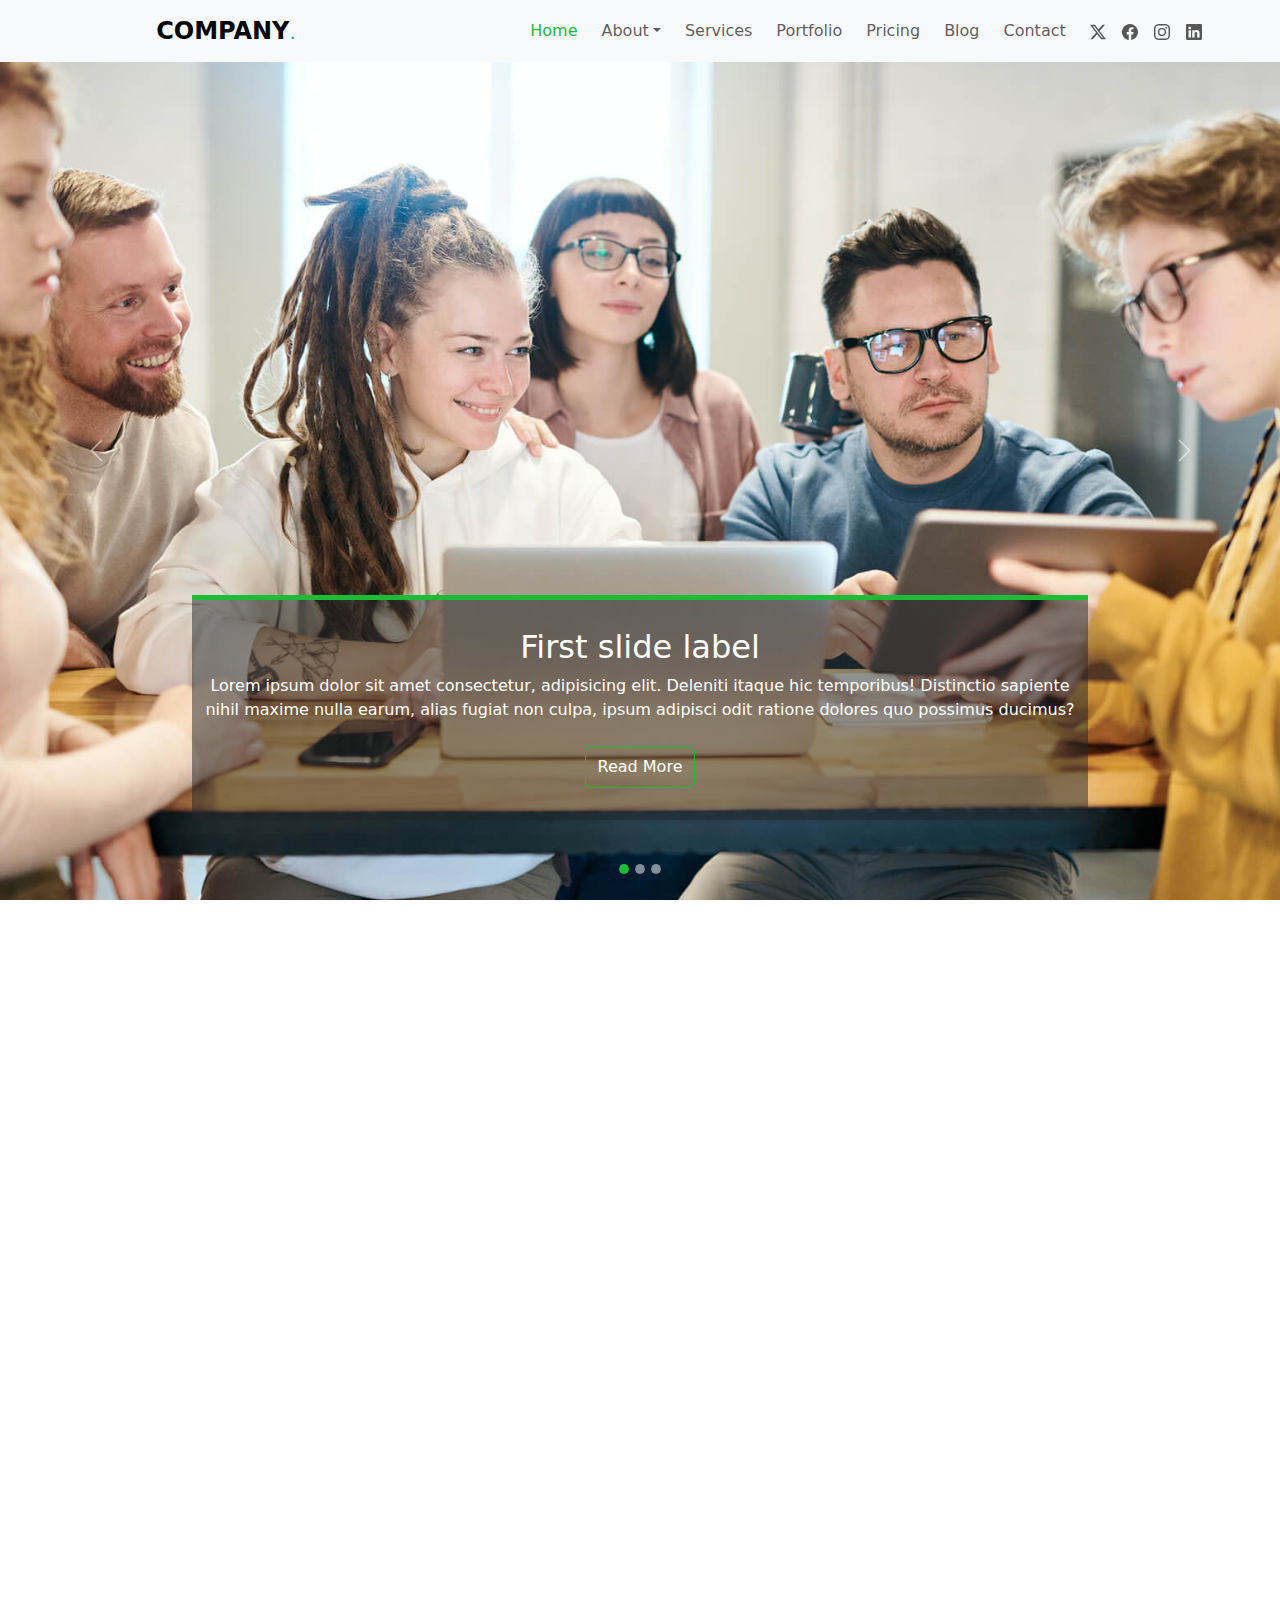
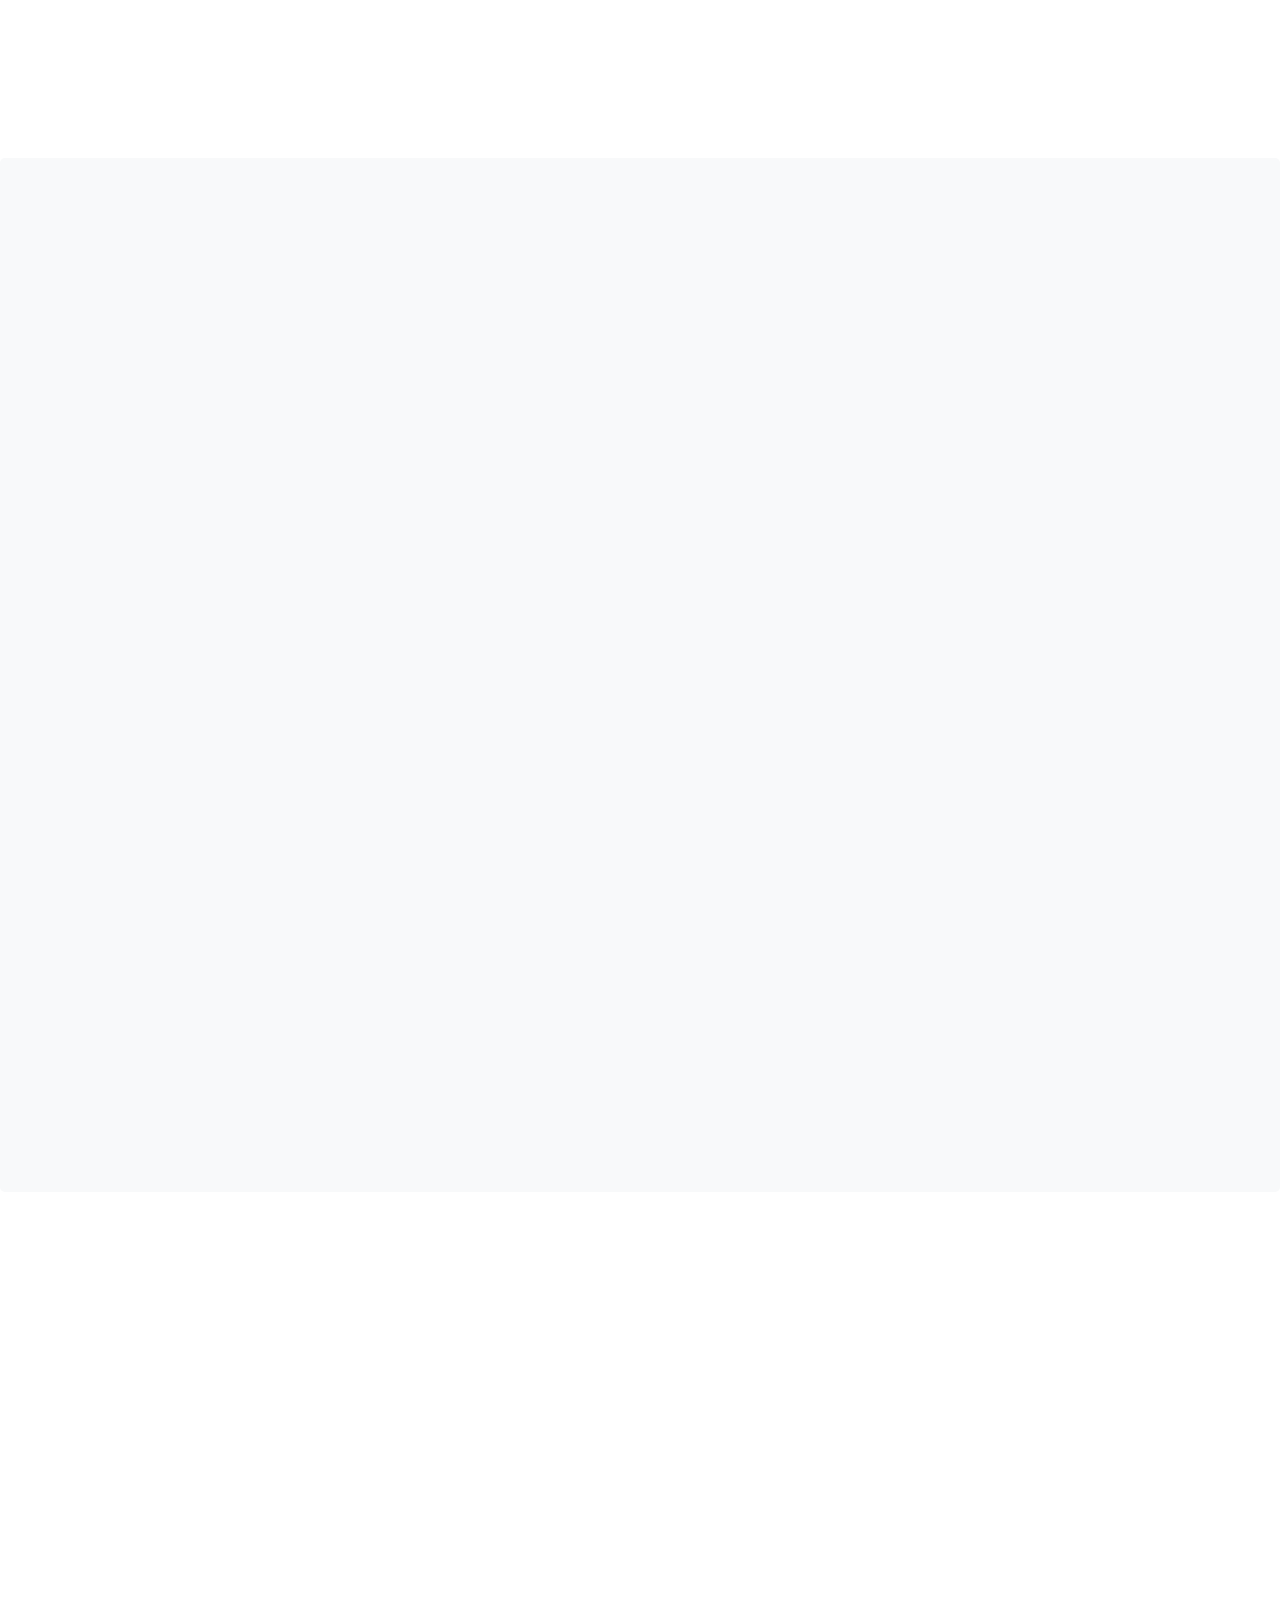
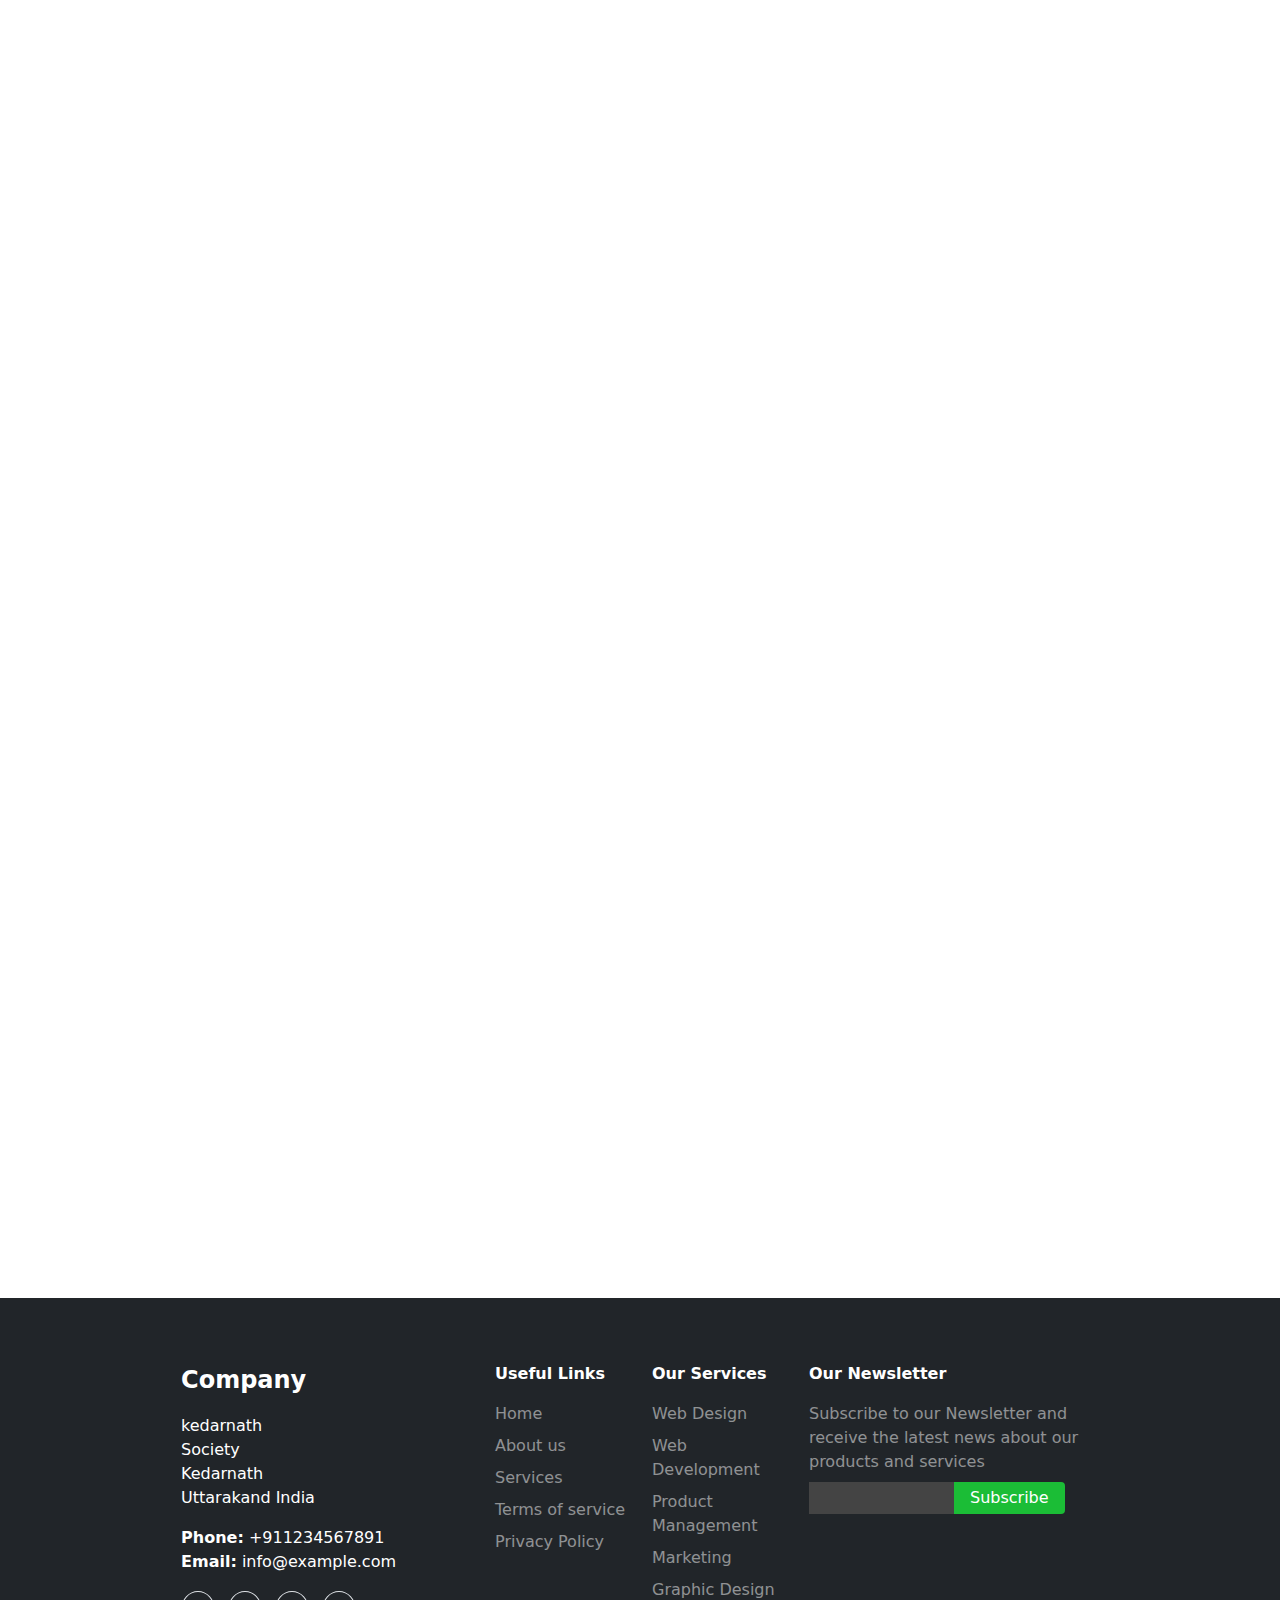
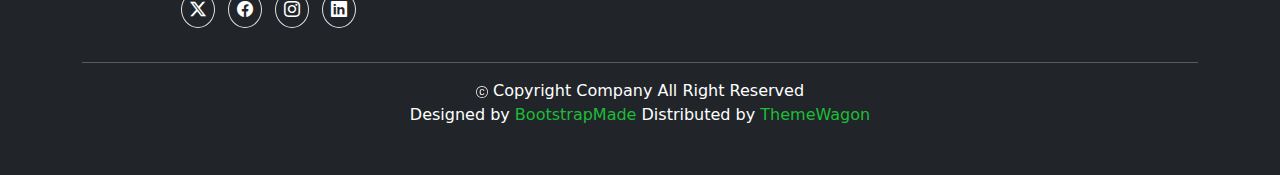
<file: index.html>
<!DOCTYPE html>
<html lang="en">
  <head>
    <meta charset="UTF-8" />
    <meta name="viewport" content="width=device-width, initial-scale=1.0" />
    <title>Home</title>
    <link
      href="https://cdn.jsdelivr.net/npm/bootstrap@5.3.3/dist/css/bootstrap.min.css"
      rel="stylesheet"
    />
    <link
      rel="stylesheet"
      href="https://cdn.jsdelivr.net/npm/bootstrap-icons@1.11.3/font/bootstrap-icons.min.css"
    />
    <link rel="stylesheet" href="index.css" />
    <link href="https://unpkg.com/aos@2.3.4/dist/aos.css" rel="stylesheet">
  </head>
  <body>
    <div id="top">
      <div class="container-fluid mb-2 fixed-top bg-light">
        <!-- Navbar Begin -->
        <nav class="navbar navbar-expand-lg mx-auto">
          <div class="container-fluid">
            <a class="navbar-brand col-lg-3 text-center mx-5" href="#"
              ><span class="fs-4 fw-bold">COMPANY</span
              ><span class="text-success">.</span></a
            >
            <button
              class="navbar-toggler"
              type="button"
              data-bs-toggle="collapse"
              data-bs-target="#navbarNav"
              aria-controls="navbarNav"
              aria-expanded="false"
              aria-label="Toggle navigation"
            >
              <span class="navbar-toggler-icon"></span>
            </button>
            <div
              class="collapse navbar-collapse ms-5 justify-content-center col-lg-6 col-md-12 col-sm-12 col-xxl-6"
              id="navbarNav"
            >
              <ul class="navbar-nav justify-content-end">
                <li class="nav-item me-2">
                  <a
                    class="nav-link active text-success"
                    aria-current="page"
                    href="index.html"
                    >Home</a
                  >
                </li>
                <li class="nav-item dropdown me-2">
                  <a
                    class="nav-link dropdown-toggle"
                    href="#"
                    id="navbarDropdown"
                    role="button"
                    data-bs-toggle="dropdown"
                    aria-expanded="false"
                    >About</a
                  >
                  <ul class="dropdown-menu" aria-labelledby="navbarDropdown">
                    <li>
                      <a class="dropdown-item" href="#aboutus">Company Details</a>
                    </li>
                    <li>
                      <a class="dropdown-item" href="teamdetails.html"
                        >Team Details</a
                      >
                    </li>
                  </ul>
                </li>
                <li class="nav-item me-2">
                  <a class="nav-link" href="#">Services</a>
                </li>
                <li class="nav-item me-2">
                  <a class="nav-link" href="#portfolio">Portfolio</a>
                </li>
                <li class="nav-item me-2">
                  <a class="nav-link" href="#">Pricing</a>
                </li>
                <li class="nav-item me-2">
                  <a class="nav-link" href="#">Blog</a>
                </li>
                <li class="nav-item me-2">
                  <a class="nav-link" href="./contact.html">Contact</a>
                </li>
                <li class="nav-item">
                  <a class="nav-link" href="#">
                    <svg
                      xmlns="http://www.w3.org/2000/svg"
                      width="16"
                      height="16"
                      fill="currentColor"
                      class="bi bi-twitter-x"
                      viewBox="0 0 16 16"
                    >
                      <path
                        d="M12.6.75h2.454l-5.36 6.142L16 15.25h-4.937l-3.867-5.07-4.425 5.07H.316l5.733-6.57L0 .75h5.063l3.495 4.633L12.601.75Zm-.86 13.028h1.36L4.323 2.145H2.865z"
                      />
                    </svg>
                  </a>
                </li>
                <li class="nav-item">
                  <a class="nav-link" href="#">
                    <svg
                      xmlns="http://www.w3.org/2000/svg"
                      width="16"
                      height="16"
                      fill="currentColor"
                      class="bi bi-facebook"
                      viewBox="0 0 16 16"
                    >
                      <path
                        d="M16 8.049c0-4.446-3.582-8.05-8-8.05C3.58 0-.002 3.603-.002 8.05c0 4.017 2.926 7.347 6.75 7.951v-5.625h-2.03V8.05H6.75V6.275c0-2.017 1.195-3.131 3.022-3.131.876 0 1.791.157 1.791.157v1.98h-1.009c-.993 0-1.303.621-1.303 1.258v1.51h2.218l-.354 2.326H9.25V16c3.824-.604 6.75-3.934 6.75-7.951"
                      />
                    </svg>
                  </a>
                </li>
                <li class="nav-item">
                  <a class="nav-link" href="#">
                    <svg
                      xmlns="http://www.w3.org/2000/svg"
                      width="16"
                      height="16"
                      fill="currentColor"
                      class="bi bi-instagram"
                      viewBox="0 0 16 16"
                    >
                      <path
                        d="M8 0C5.829 0 5.556.01 4.703.048 3.85.088 3.269.222 2.76.42a3.9 3.9 0 0 0-1.417.923A3.9 3.9 0 0 0 .42 2.76C.222 3.268.087 3.85.048 4.7.01 5.555 0 5.827 0 8.001c0 2.172.01 2.444.048 3.297.04.852.174 1.433.372 1.942.205.526.478.972.923 1.417.444.445.89.719 1.416.923.51.198 1.09.333 1.942.372C5.555 15.99 5.827 16 8 16s2.444-.01 3.298-.048c.851-.04 1.434-.174 1.943-.372a3.9 3.9 0 0 0 1.416-.923c.445-.445.718-.891.923-1.417.197-.509.332-1.09.372-1.942C15.99 10.445 16 10.173 16 8s-.01-2.445-.048-3.299c-.04-.851-.175-1.433-.372-1.941a3.9 3.9 0 0 0-.923-1.417A3.9 3.9 0 0 0 13.24.42c-.51-.198-1.092-.333-1.943-.372C10.443.01 10.172 0 7.998 0zm-.717 1.442h.718c2.136 0 2.389.007 3.232.046.78.035 1.204.166 1.486.275.373.145.64.319.92.599s.453.546.598.92c.11.281.24.705.275 1.485.039.843.047 1.096.047 3.231s-.008 2.389-.047 3.232c-.035.78-.166 1.203-.275 1.485a2.5 2.5 0 0 1-.599.919c-.28.28-.546.453-.92.598-.28.11-.704.24-1.485.276-.843.038-1.096.047-3.232.047s-2.39-.009-3.233-.047c-.78-.036-1.203-.166-1.485-.276a2.5 2.5 0 0 1-.92-.598 2.5 2.5 0 0 1-.6-.92c-.109-.281-.24-.705-.275-1.485-.038-.843-.046-1.096-.046-3.233s.008-2.388.046-3.231c.036-.78.166-1.204.276-1.486.145-.373.319-.64.599-.92s.546-.453.92-.598c.282-.11.705-.24 1.485-.276.738-.034 1.024-.044 2.515-.045zm4.988 1.328a.96.96 0 1 0 0 1.92.96.96 0 0 0 0-1.92m-4.27 1.122a4.109 4.109 0 1 0 0 8.217 4.109 4.109 0 0 0 0-8.217m0 1.441a2.667 2.667 0 1 1 0 5.334 2.667 2.667 0 0 1 0-5.334"
                      />
                    </svg>
                  </a>
                </li>
                <li class="nav-item">
                  <a class="nav-link" href="#">
                    <svg
                      xmlns="http://www.w3.org/2000/svg"
                      width="16"
                      height="16"
                      fill="currentColor"
                      class="bi bi-linkedin"
                      viewBox="0 0 16 16"
                    >
                      <path
                        d="M0 1.146C0 .513.526 0 1.175 0h13.65C15.474 0 16 .513 16 1.146v13.708c0 .633-.526 1.146-1.175 1.146H1.175C.526 16 0 15.487 0 14.854zm4.943 12.248V6.169H2.542v7.225zm-1.2-8.212c.837 0 1.358-.554 1.358-1.248-.015-.709-.52-1.248-1.342-1.248S2.4 3.226 2.4 3.934c0 .694.521 1.248 1.327 1.248zm4.908 8.212V9.359c0-.216.016-.432.08-.586.173-.431.568-.878 1.232-.878.869 0 1.216.662 1.216 1.634v3.865h2.401V9.25c0-2.22-1.184-3.252-2.764-3.252-1.274 0-1.845.7-2.165 1.193v.025h-.016l.016-.025V6.169h-2.4c.03.678 0 7.225 0 7.225z"
                      />
                    </svg>
                  </a>
                </li>
              </ul>
            </div>
          </div>
        </nav>
        <!-- Navbar End-->
      </div>
      <div class="container-fluid px-0">
        <div
          id="carouselExampleCaptions"
          class="carousel slide col-12 mx-auto carousel-fade"
          data-bs-ride="carousel"
        >
          
          <div class="carousel-inner">
            <div class="carousel-item active" data-bs-interval="10000">
              <img
                src="./Images/hero-carousel-1.jpg"
                class="d-block"
                alt="..."
              />
              <div
                class="carousel-caption bg-dark bg-opacity-50 border-top border-5 border-success"
              >
                <h2 class="mb-2 mt-2">First slide label</h2>
                <p>Lorem ipsum dolor sit amet consectetur, adipisicing elit. Deleniti itaque hic temporibus! Distinctio sapiente nihil maxime nulla earum, alias fugiat non culpa, ipsum adipisci odit ratione dolores quo possimus ducimus?                </p>
                <button
                  class="btn btn-outline-success text-white mt-2 mb-2 pt-2 pb-2 mx-5"
                  data-bs-toggle="collapse"
                  href="#collapseExample"
                  role="button"
                  aria-expanded="false"
                  aria-controls="collapseExample"
                >
                  Read More
                </button>
                <div class="collapse" id="collapseExample">
                  Some placeholder content for the collapse component. This panel
                  is hidden by default but revealed when the user activates the
                  relevant trigger.
                </div>
              </div>
            </div>
            <div class="carousel-item" data-bs-interval="10000">
              <img
                src="./Images/hero-carousel-2.jpg"
                class="d-block"
                alt="..."
              />
              <div
                class="carousel-caption bg-dark bg-opacity-50 border-top border-5 border-success"
              >
                <h2 class="mb-2 mt-2">Second slide label</h2>
                <p>
                  Lorem ipsum dolor sit amet consectetur adipisicing elit. Quisquam, sequi? Magni veritatis quos recusandae ullam, accusantium magnam architecto eos voluptatum dolorem! Delectus voluptatum odit vero consequuntur ab nostrum, unde iure.
                </p>
                <button
                  class="btn btn-outline-success text-white mt-2 mb-2"
                  data-bs-toggle="collapse"
                  href="#collapseExample2"
                  role="button"
                  aria-expanded="false"
                  aria-controls="collapseExample2"
                >
                  Read More
                </button>
                <div class="collapse" id="collapseExample2">
                  Some placeholder content for the collapse component. This panel
                  is hidden by default but revealed when the user activates the
                  relevant trigger.
                </div>
              </div>
            </div>
            <div class="carousel-item" data-bs-interval="10000">
              <img
                src="./Images/hero-carousel-3.jpg"
                class="d-block"
                alt="..."
              />
              <div
                class="carousel-caption bg-dark border-top bg-opacity-50 border-5 border-success"
              >
                <h2 class="mb-2 mt-2">Third slide label</h2>
                <p>
                  Lorem ipsum dolor sit amet consectetur, adipisicing elit. Voluptates dolorum velit voluptate quisquam similique, optio deleniti voluptatum. Eveniet ipsam odit repellendus, at quam architecto. Ipsum officiis quibusdam nulla mollitia modi!
                </p>
                <button
                  class="btn btn-outline-success text-white mt-2 mb-2"
                  data-bs-toggle="collapse"
                  href="#collapseExample3"
                  role="button"
                  aria-expanded="false"
                  aria-controls="collapseExample3"
                >
                  Read More
                </button>
                <div class="collapse" id="collapseExample3">
                  Some placeholder content for the collapse component. This panel
                  is hidden by default but revealed when the user activates the
                  relevant trigger.
                </div>
              </div>
            </div>
          </div>
          <div class="carousel-indicators">
            <button
              type="button"
              data-bs-target="#carouselExampleCaptions"
              data-bs-slide-to="0"
              class="active"
              aria-current="true"
              aria-label="Slide 1"
            ></button>
            <button
              type="button"
              data-bs-target="#carouselExampleCaptions"
              data-bs-slide-to="1"
              aria-label="Slide 2"
            ></button>
            <button
              type="button"
              data-bs-target="#carouselExampleCaptions"
              data-bs-slide-to="2"
              aria-label="Slide 3"
            ></button>
          </div>
          <button class="carousel-control-prev" type="button" data-bs-target="#carouselExampleCaptions" data-bs-slide="prev">
            <span class="carousel-control-prev-icon" aria-hidden="true"></span>
            <span class="visually-hidden">Previous</span>
          </button>
          <button class="carousel-control-next" type="button" data-bs-target="#carouselExampleCaptions" data-bs-slide="next">
            <span class="carousel-control-next-icon" aria-hidden="true"></span>
            <span class="visually-hidden">Next</span>
          </button>
        </div>
        <div class="d-flex container my-4 position-relative mx-5 col-9 mx-auto">
          <div class="col-lg-7 col-md-7 col-sm-7 col-12 my-3" id="aboutus">
            <div class="float-start fw-bold fs-2 col-sm-12"  data-aos="fade-up">
              About Us
              <div class="my-5 p-4 bg-light fs-6 fw-normal">
                <div class="text-black-50">Match 1988</div>
                <div class="text-black-50 fs-3 fw-bold">Our Story</div>
                <div class="w-75">
                  Lorem ipsum dolor sit amet consectetur adipisicing elit. Maxime
                  animi consequuntur tempore dolor dolore minima delectus
                  excepturi, est cum ea odit? Facilis, repellat illo quod possimus
                  sunt quas incidunt explicabo repellendus, sit debitis natus
                  ratione vero animi unde tenetur vel dolorum necessitatibus eum
                  modi. Placeat veritatis praesentium nulla id quo?
                </div>
                <div class="my-auto w-75">
                  <svg
                    xmlns="http://www.w3.org/2000/svg"
                    width="16"
                    height="16"
                    fill="#00cc00"
                    class="bi bi-check-circle"
                    viewBox="0 0 16 16"
                  >
                    <path
                      d="M8 15A7 7 0 1 1 8 1a7 7 0 0 1 0 14m0 1A8 8 0 1 0 8 0a8 8 0 0 0 0 16"
                    />
                    <path
                      d="m10.97 4.97-.02.022-3.473 4.425-2.093-2.094a.75.75 0 0 0-1.06 1.06L6.97 11.03a.75.75 0 0 0 1.079-.02l3.992-4.99a.75.75 0 0 0-1.071-1.05"
                    /></svg
                  ><span class="m-2"
                    >Lorem ipsum dolor sit amet consectetur, adipisicing elit.
                    Deserunt, cupiditate!''</span
                  ><br />
                  <svg
                    xmlns="http://www.w3.org/2000/svg"
                    width="16"
                    height="16"
                    fill="#00cc00"
                    class="bi bi-check-circle"
                    viewBox="0 0 16 16"
                  >
                    <path
                      d="M8 15A7 7 0 1 1 8 1a7 7 0 0 1 0 14m0 1A8 8 0 1 0 8 0a8 8 0 0 0 0 16"
                    />
                    <path
                      d="m10.97 4.97-.02.022-3.473 4.425-2.093-2.094a.75.75 0 0 0-1.06 1.06L6.97 11.03a.75.75 0 0 0 1.079-.02l3.992-4.99a.75.75 0 0 0-1.071-1.05"
                    /></svg
                  ><span class="m-2"
                    >Lorem ipsum dolor sit amet consectetur, adipisicing elit.
                    Deserunt, cupiditate!''</span
                  ><br />
                  <svg
                    xmlns="http://www.w3.org/2000/svg"
                    width="16"
                    height="16"
                    fill="#00cc00"
                    class="bi bi-check-circle"
                    viewBox="0 0 16 16"
                  >
                    <path
                      d="M8 15A7 7 0 1 1 8 1a7 7 0 0 1 0 14m0 1A8 8 0 1 0 8 0a8 8 0 0 0 0 16"
                    />
                    <path
                      d="m10.97 4.97-.02.022-3.473 4.425-2.093-2.094a.75.75 0 0 0-1.06 1.06L6.97 11.03a.75.75 0 0 0 1.079-.02l3.992-4.99a.75.75 0 0 0-1.071-1.05"
                    /></svg
                  ><span class="m-2"
                    >Lorem ipsum dolor sit amet consectetur, adipisicing elit.
                    Deserunt, cupiditate!''</span
                  >
                  <div class="my-3">
                    Lorem ipsum dolor sit amet consectetur, adipisicing elit.
                    Alias quod veritatis officia ullam impedit amet totam ipsum
                    quidem, rem debitis qui pariatur quibusdam, odit labore!
                  </div>
                  <button class="text-success border-0 bg-light" id="watch-video">
                    <svg
                      xmlns="http://www.w3.org/2000/svg"
                      width="30"
                      height="30"
                      fill="currentColor"
                      class="bi bi-play-circle"
                      viewBox="0 0 16 16"
                    >
                      <path
                        d="M8 15A7 7 0 1 1 8 1a7 7 0 0 1 0 14m0 1A8 8 0 1 0 8 0a8 8 0 0 0 0 16"
                      />
                      <path
                        d="M6.271 5.055a.5.5 0 0 1 .52.038l3.5 2.5a.5.5 0 0 1 0 .814l-3.5 2.5A.5.5 0 0 1 6 10.5v-5a.5.5 0 0 1 .271-.445"
                      />
                    </svg> <span class="text-black-50 fs-6 fw-bold">Watch Video</span> </button
                  >
                </div>
              </div>
            </div>
            <div class="position-absolute start-50 col-lg-6" data-aos="zoom-out" id="about-image">
              <img src="/Images/about.jpg" alt="..." width="98%" height="50%" />
            </div>
          </div>
        </div>
      </div>
      <div class="container-fluid bg-light my-3 px-auto py-3" id="card-section">
        <div
          class="row col-12 g-4 col-sm-12 col-lg-9 col-md-10 mx-auto py-4 pb-4"
        >
          <div class="col-12 col-xxl-4 col-lg-6 col-md-6 col-sm-6" data-aos="fade-up">
            <div class="card h-100 shadow">
              <div class="card-body h-100 px-3 py-5">
                <div class="icon">
                  <svg width="100" height="100" viewBox="0 0 600 600" xmlns="http://www.w3.org/2000/svg">
                    <path stroke="none" stroke-width="0" fill="#f5f5f5" d="M300,521.0016835830174C376.1290562159157,517.8887921683347,466.0731472004068,529.7835943286574,510.70327084640275,468.03025145048787C554.3714126377745,407.6079735673963,508.03601936045806,328.9844924480964,491.2728898941984,256.3432110539036C474.5976632858925,184.082847569629,479.9380746630129,96.60480741107993,416.23090153303,58.64404602377083C348.86323505073057,18.502131276798302,261.93793281208167,40.57373210992963,193.5410806939664,78.93577620505333C130.42746243093433,114.334589627462,98.30271207620316,179.96522072025542,76.75703585869454,249.04625023123273C51.97151888228291,328.5150500222984,13.704378332031375,421.85034740162234,66.52175969318436,486.19268352777647C119.04800174914682,550.1803526380478,217.28368757567262,524.383925680826,300,521.0016835830174"></path>
                  </svg>
                  <i class="bi bi-activity" style="color: cyan;"></i>
                </div>
                <h5 class="card-title text-center">Card title</h5>
                <p class="card-text text-center">
                  This is a longer card with supporting text below as a natural
                  lead-in to additional content. This content is a little bit
                  longer.
                </p>
              </div>
            </div>
          </div>
          <div class="col-12 col-xxl-4 col-lg-6 col-md-6 col-sm-6" data-aos="fade-up" data-aos-delay="100">
            <div class="card h-100 shadow">
              <div class="card-body h-100 px-3 py-5">
                <div class="icon">
                  <svg width="100" height="100" viewBox="0 0 600 600" xmlns="http://www.w3.org/2000/svg">
                    <path stroke="none" stroke-width="0" fill="#f5f5f5" d="M300,582.0697525312426C382.5290701553225,586.8405444964366,449.9789794690241,525.3245884688669,502.5850820975895,461.55621195738473C556.606425686781,396.0723002908107,615.8543463187945,314.28637112970534,586.6730223649479,234.56875336149918C558.9533121215079,158.8439757836574,454.9685369536778,164.00468322053177,381.49747125262974,130.76875717737553C312.15926192815925,99.40240125094834,248.97055460311594,18.661163978235184,179.8680185752513,50.54337015887873C110.5421016452524,82.52863877960104,119.82277516462835,180.83849132639028,109.12597500060166,256.43424936330496C100.08760227029461,320.3096726198365,92.17705696193138,384.0621239912766,124.79988738764834,439.7174275375508C164.83382741302287,508.01625554203684,220.96474134820875,577.5009287672846,300,582.0697525312426"></path>
                  </svg>
                  <i class="bi bi-broadcast" style="color: orange;"></i>
                </div>
                <h5 class="card-title text-center">Card title</h5>
                <p class="card-text text-center">
                  This is a longer card with supporting text below as a natural
                  lead-in to additional content. This content is a little bit
                  longer.
                </p>
              </div>
            </div>
          </div>
          <div class="col-12 col-xxl-4 col-lg-6 col-md-6 col-sm-6" data-aos="fade-up" data-aos-delay="200">
            <div class="card h-100">
              
              <div class="card-body shadow h-100 px-3 py-5">
                <div class="icon">
                  <svg width="100" height="100" viewBox="0 0 600 600" xmlns="http://www.w3.org/2000/svg">
                    <path stroke="none" stroke-width="0" fill="#f5f5f5" d="M300,541.5067337569781C382.14930387511276,545.0595476570109,479.8736841581634,548.3450877840088,526.4010558755058,480.5488172755941C571.5218469581645,414.80211281144784,517.5187510058486,332.0715597781072,496.52539010469104,255.14436215662573C477.37192572678356,184.95920475031193,473.57363656557914,105.61284051026155,413.0603344069578,65.22779650032875C343.27470386102294,18.654635553484475,251.2091493199835,5.337323636656869,175.0934190732945,40.62881213300186C97.87086631185822,76.43348514350839,51.98124368387456,156.15599469081315,36.44837278890362,239.84606092416172C21.716077023791087,319.22268207091537,43.775223500013084,401.1760424656574,96.891909868211,461.97329694683043C147.22146801428983,519.5804099606455,223.5754009179313,538.201503339737,300,541.5067337569781"></path>
                  </svg>
                  <i class="bi bi-easel" style="color: green;"></i>
                </div>
                <h5 class="card-title text-center">Card title</h5>
                <p class="card-text text-center">
                  This is a longer card with supporting text below as a natural
                  lead-in to additional content. This content is a little bit
                  longer.
                </p>
              </div>
            </div>
          </div>
          <div class="col-12 col-xxl-4 col-lg-6 col-md-6 col-sm-6" data-aos="fade-up" data-aos-delay="300">
            <div class="card h-100 shadow">
             
              <div class="card-body h-100 px-3 py-5">
                <div class="icon">
                  <svg width="100" height="100" viewBox="0 0 600 600" xmlns="http://www.w3.org/2000/svg">
                    <path stroke="none" stroke-width="0" fill="#f5f5f5" d="M300,503.46388370962813C374.79870501325706,506.71871716319447,464.8034551963731,527.1746412648533,510.4981551193396,467.86667711651364C555.9287308511215,408.9015244558933,512.6030010748507,327.5744911775523,490.211057578863,256.5855673507754C471.097692560561,195.9906835881958,447.69079081568157,138.11976852964426,395.19560036434837,102.3242989838813C329.3053358748298,57.3949838291264,248.02791733380457,8.279543830951368,175.87071277845988,42.242879143198664C103.41431057327972,76.34704239035025,93.79494320519305,170.9812938413882,81.28167332365135,250.07896920659033C70.17666984294237,320.27484674793965,64.84698225790005,396.69656628748305,111.28512138212992,450.4950937839243C156.20124167950087,502.5303643271138,231.32542653798444,500.4755392045468,300,503.46388370962813"></path>
                  </svg>
                  <i class="bi bi-bounding-box-circles" style="color: red;"></i>
                </div>
                <h5 class="card-title text-center">Card title</h5>
                <p class="card-text text-center">
                  This is a longer card with supporting text below as a natural
                  lead-in to additional content.
                </p>
              </div>
            </div>
          </div>
          <div class="col-12 col-xxl-4 col-lg-6 col-md-6 col-sm-6" data-aos="fade-up" data-aos-delay="400">
            <div class="card h-100">
              
              <div class="card-body shadow h-100 px-3 py-5">
                <div class="icon">
                  <svg width="100" height="100" viewBox="0 0 600 600" xmlns="http://www.w3.org/2000/svg">
                    <path stroke="none" stroke-width="0" fill="#f5f5f5" d="M300,532.3542879108572C369.38199826031484,532.3153073249985,429.10787420159085,491.63046689027357,474.5244479745417,439.17860296908856C522.8885846962883,383.3225815378663,569.1668002868075,314.3205725914397,550.7432151929288,242.7694973846089C532.6665558377875,172.5657663291529,456.2379748765914,142.6223662098291,390.3689995646985,112.34683881706744C326.66090330228417,83.06452184765237,258.84405631176094,53.51806209861945,193.32584062364296,78.48882559362697C121.61183558270385,105.82097193414197,62.805066853699245,167.19869350419734,48.57481801355237,242.6138429142374C34.843463184063346,315.3850353017275,76.69343916112496,383.4422959591041,125.22947124332185,439.3748458443577C170.7312796277747,491.8107796887764,230.57421082200815,532.3932930995766,300,532.3542879108572"></path>
                  </svg>
                  <i class="bi bi-calendar4-week icon" style="color: #5D3FD3;"></i>
                </div>
                <h5 class="card-title text-center">Card title</h5>
                <p class="card-text text-center">
                  This is a longer card with supporting text below as a natural
                  lead-in to additional content. This content is a little bit
                  longer.
                </p>
              </div>
            </div>
          </div>
          <div class="col-12 col-xxl-4 col-lg-6 col-md-6 col-sm-6" data-aos="fade-up" data-aos-delay="500">
            <div class="card h-100">
              
              <div class="card-body shadow h-100 px-3 py-5">
                <div class="icon">
                  <svg width="100" height="100" viewBox="0 0 600 600" xmlns="http://www.w3.org/2000/svg">
                    <path stroke="none" stroke-width="0" fill="#f5f5f5" d="M300,566.797414625762C385.7384707136149,576.1784315230908,478.7894351017131,552.8928747891023,531.9192734346935,484.94944893311C584.6109503024035,417.5663521118492,582.489472248146,322.67544863468447,553.9536738515405,242.03673114598146C529.1557734026468,171.96086150256528,465.24506316201064,127.66468636344209,395.9583748389544,100.7403814666027C334.2173773831606,76.7482773500951,269.4350130405921,84.62216499799875,207.1952322260088,107.2889140133804C132.92018162631612,134.33871894543012,41.79353780512637,160.00259165414826,22.644507872594943,236.69541883565114C3.319112789854554,314.0945973066697,72.72355303640163,379.243833228382,124.04198916343866,440.3218312028393C172.9286146004772,498.5055451809895,224.45579914871206,558.5317968840102,300,566.797414625762"></path>
                  </svg>
                  <i class="bi bi-chat-square-text" style="color: magenta;"></i>
                </div>
                <h5 class="card-title text-center">Card title</h5>
                <p class="card-text text-center">
                  This is a longer card with supporting text below as a natural
                  lead-in to additional content. This content is a little bit
                  longer.
                </p>
              </div>
            </div>
          </div>
        </div>
      </div>
      <!-- Portfolio Begin -->
      <div class="container-fluid col-9 my-3">
        <div class="mx-auto" id="portfolio">
          <div class="fw-bold fs-4 text-center text-dark mt-5 mb-4" data-aos="fade-up">POR<span class="text-decoration-underline">TFO</span>LIO <div class="mt-4 fs-6 fw-normal text-center">
            Lorem ipsum dolor sit, amet consectetur adipisicing elit. Mollitia,
            omnis?
          </div></div>
          <div class="d-flex justify-content-center mt-4 mb-2">
            <div
              class="btn-group my-3"
              role="group"
              aria-label="Basic outlined example"
              data-aos="fade-up"
            >
              <button
                type="button"
                class="btn btn-outline-success active border border-0"
              >
                All
              </button>
              <button
                type="button"
                class="btn btn-outline-success text-black-50 border border-0"
              >
                App
              </button>
              <button
                type="button"
                class="btn btn-outline-success text-black-50 border border-0"
              >
                Card
              </button>
              <button
                type="button"
                class="btn btn-outline-success text-black-50 border border-0"
              >
                Web
              </button>
            </div>
          </div>
          <div
            class="row mx-auto mb-auto"
            data-masonry='{"percentPosition": true }'
            data-aos="fade-up"
            data-aos-delay="100"
            id="product-section"
          >
            <div class="col-12 col-lg-4 col-sm-12">
              <div class="portfolio-item">
                <img
                class="mb-4"
                src="./Images/masonry-portfolio-1.jpg"
                width="100%"
              />
              <div class="portfolio-info my-4">
                <h4 class="mx-1">Product 1</h4>
                <p class="d-inline mx-1 text-black-50">Lorem ipsum, dolor sit</p>
                <a href="assets/img/masonry-portfolio/masonry-portfolio-5.jpg" title="Product 2" data-gallery="portfolio-gallery-product" class="text-muted me-1 glightbox preview-link float-end"><i class="bi bi-zoom-in"></i></a>
                <a href="portfolio-details.html" title="More Details" class="me-1 details-link float-end text-muted"><i class="bi bi-link-45deg"></i></a>
              </div></div>
              
              <div class="portfolio-item">
                <img
                class="mb-4"
                src="./Images/masonry-portfolio-6.jpg"
                width="100%"
              />
              <div class="portfolio-info my-4">
                <h4 class="mx-1">Product 6</h4>
                <p class="d-inline mx-1 text-black-50">Lorem ipsum, dolor sit</p>
                <a href="assets/img/masonry-portfolio/masonry-portfolio-5.jpg" title="Product 2" data-gallery="portfolio-gallery-product" class="text-muted me-1 glightbox preview-link float-end"><i class="bi bi-zoom-in"></i></a>
                <a href="portfolio-details.html" title="More Details" class="me-1 details-link float-end text-muted"><i class="bi bi-link-45deg"></i></a>
              </div></div>
            </div>
            <div class="col-12 col-lg-4 col-sm-12">
              <div class="portfolio-item">
                <img
                class="mb-4"
                src="./Images/masonry-portfolio-2.jpg"
                width="100%"
              />
              <div class="portfolio-info my-4">
                <h4 class="mx-1">Product 2</h4>
                <p class="d-inline mx-1 text-black-50">Lorem ipsum, dolor sit</p>
                <a href="assets/img/masonry-portfolio/masonry-portfolio-5.jpg" title="Product 2" data-gallery="portfolio-gallery-product" class="text-muted me-1 glightbox preview-link float-end"><i class="bi bi-zoom-in"></i></a>
                <a href="portfolio-details.html" title="More Details" class="me-1 details-link float-end text-muted"><i class="bi bi-link-45deg"></i></a>
              </div></div>
              <div class="portfolio-item">
                <img
                class="mb-4"
                src="./Images/masonry-portfolio-5.jpg"
                width="100%"
              />
              <div class="portfolio-info my-4">
                <h4 class="mx-1">Product 5</h4>
                <p class="d-inline mx-1 text-black-50">Lorem ipsum, dolor sit</p>
                <a href="assets/img/masonry-portfolio/masonry-portfolio-5.jpg" title="Product 2" data-gallery="portfolio-gallery-product" class="text-muted me-1 glightbox preview-link float-end"><i class="bi bi-zoom-in"></i></a>
                <a href="portfolio-details.html" title="More Details" class="me-1 details-link float-end text-muted"><i class="bi bi-link-45deg"></i></a>
              </div></div>
              <div class="portfolio-item">
                <img
                class="mb-4"
                src="./Images/masonry-portfolio-9.jpg"
                width="100%"
              />
              <div class="portfolio-info my-4">
                <h4 class="mx-1">Product 9</h4>
                <p class="d-inline mx-1 text-black-50">Lorem ipsum, dolor sit</p>
                <a href="assets/img/masonry-portfolio/masonry-portfolio-5.jpg" title="Product 2" data-gallery="portfolio-gallery-product" class="text-muted me-1 glightbox preview-link float-end"><i class="bi bi-zoom-in"></i></a>
                <a href="portfolio-details.html" title="More Details" class="me-1 details-link float-end text-muted"><i class="bi bi-link-45deg"></i></a>
              </div></div>
            </div>
            <div class="col-12 col-lg-4 col-sm-12">
              <div class="portfolio-item">
              <img
              class="mb-4"
              src="./Images/masonry-portfolio-3.jpg"
              width="100%"
            />
            <div class="portfolio-info my-4">
              <h4 class="mx-1">Product 3</h4>
              <p class="d-inline mx-1 text-black-50">Lorem ipsum, dolor sit</p>
              <a href="assets/img/masonry-portfolio/masonry-portfolio-5.jpg" title="Product 2" data-gallery="portfolio-gallery-product" class="text-muted me-1 glightbox preview-link float-end"><i class="bi bi-zoom-in"></i></a>
              <a href="portfolio-details.html" title="More Details" class="me-1 details-link float-end text-muted"><i class="bi bi-link-45deg"></i></a>
            </div></div>
            <div class="portfolio-item">
            <img
            class="mb-4"
            src="./Images/masonry-portfolio-4.jpg"
            width="100%"
          />
          <div class="portfolio-info my-4">
            <h4 class="mx-1">Product 4</h4>
            <p class="d-inline mx-1 text-black-50">Lorem ipsum, dolor sit</p>
            <a href="assets/img/masonry-portfolio/masonry-portfolio-5.jpg" title="Product 2" data-gallery="portfolio-gallery-product" class="text-muted me-1 glightbox preview-link float-end"><i class="bi bi-zoom-in"></i></a>
            <a href="portfolio-details.html" title="More Details" class="me-1 details-link float-end text-muted"><i class="bi bi-link-45deg"></i></a>
          </div></div>
          <div class="portfolio-item">
          <img
          class="mb-4"
          src="./Images/masonry-portfolio-7.jpg"
          width="100%"
        />
        <div class="portfolio-info my-4">
          <h4 class="mx-1">Product 7</h4>
          <p class="d-inline mx-1 text-black-50">Lorem ipsum, dolor sit</p>
          <a href="assets/img/masonry-portfolio/masonry-portfolio-5.jpg" title="Product 2" data-gallery="portfolio-gallery-product" class="text-muted me-1 glightbox preview-link float-end"><i class="bi bi-zoom-in"></i></a>
          <a href="portfolio-details.html" title="More Details" class="me-1 details-link float-end text-muted"><i class="bi bi-link-45deg"></i></a>
        </div></div>
        <div class="portfolio-item">
        <img
        class="mb-4"
        src="./Images/masonry-portfolio-8.jpg"
        width="100%"
      />
      <div class="portfolio-info my-4">
        <h4 class="mx-1">Product 8</h4>
        <p class="d-inline mx-1 text-black-50">Lorem ipsum, dolor sit</p>
        <a href="assets/img/masonry-portfolio/masonry-portfolio-5.jpg" title="Product 2" data-gallery="portfolio-gallery-product" class="text-muted me-1 glightbox preview-link float-end"><i class="bi bi-zoom-in"></i></a>
        <a href="portfolio-details.html" title="More Details" class="me-1 details-link float-end text-muted"><i class="bi bi-link-45deg"></i></a>
      </div></div>
            </div>
          </div>
        </div>
      </div>
      <!-- Portfolio End -->
       <!-- Clients Section Begin -->
      <div class="container-fluid col-9 mt-5 pt-4" id="client">
        <div class="px-4">
          <div class="fw-bold fs-4 text-center text-dark mb-4" data-aos="fade-up">CL<span class="text-decoration-underline">IEN</span>TS <div class="my-3 text-center fw-normal mt-4">
            Lorem ipsum dolor sit, amet consectetur adipisicing elit. Mollitia,
            omnis?
          </div></div>
          
          <div class="row row-cols-4 my-5" data-aos="fade-up" data-aos-delay="100">
            <div class="col-10 col-sm-6 col-lg-3 px-0 mx-auto">
              <div class="card h-100 rounded-0 p-5">
                <img
                  class="m-auto p-auto"
                  src="/Images/client-1.png"
                  width="100%"
                />
              </div>
            </div>
            <div class="col-10 col-sm-6 col-lg-3 px-0 mx-auto">
              <div class="card h-100 rounded-0 p-5">
                <img
                  class="m-auto p-auto"
                  src="/Images/client-2.png"
                  width="100%"
                />
              </div>
            </div>
            <div class="col-10 col-sm-6 col-lg-3 px-0 mx-auto">
              <div class="card h-100 rounded-0 p-5">
                <img
                  class="m-auto p-auto"
                  src="/Images/client-3.png"
                  width="100%"
                />
              </div>
            </div>
            <div class="col-10 col-sm-6 col-lg-3 px-0 mx-auto">
              <div class="card h-100 rounded-0 p-5">
                <img
                  class="m-auto p-auto"
                  src="/Images/client-4.png"
                  width="100%"
                />
              </div>
            </div>
            <div class="col-10 col-sm-6 col-lg-3 px-0 mx-auto">
              <div class="card h-100 rounded-0 p-5">
                <img
                  class="m-auto p-auto"
                  src="/Images/client-5.png"
                  width="100%"
                />
              </div>
            </div>
            <div class="col-10 col-sm-6 col-lg-3 px-0 mx-auto">
              <div class="card h-100 rounded-0 p-5">
                <img
                  class="m-auto p-auto"
                  src="/Images/client-6.png"
                  width="100%"
                />
              </div>
            </div>
            <div class="col-10 col-sm-6 col-lg-3 px-0 mx-auto">
              <div class="card h-100 rounded-0 p-5">
                <img
                  class="m-auto p-auto"
                  src="/Images/client-7.png"
                  width="100%"
                />
              </div>
            </div>
            <div class="col-10 col-sm-6 col-lg-3 px-0 mx-auto">
              <div class="card h-100 rounded-0 p-5">
                <img
                  class="m-auto p-auto"
                  src="/Images/client-8.png"
                  width="100%"
                />
              </div>
            </div>
          </div>
        </div>
      </div>
      <!-- Clients Section End -->
      <!-- Footer Begin -->
      <div class="container-fluid col-12 bg-dark py-5 px-auto" id="footer">
        <div
          class="row col-9 row-cols-2 row-cols-md-3 row-cols-sm-6 g-4 mx-auto d-flex justify-content-center"
        >
          <div class="col-12 col-lg-4 col-md-6 col-sm-12">
            <div class="fw-bold fs-4 text-white my-3">Company</div>
            <div class="text-white">
              <div class="w-50">kedarnath Society Kedarnath Uttarakand India</div>
              <div class="my-3">
                <div class="d-inline fw-bold">Phone:</div>
                <span>+911234567891</span>
                <br />
                <div class="fw-bold d-inline my-1">Email:</div>
                <span>info@example.com</span>
                <br />
                <div class="my-4">
                  <a class="text-decoration-none me-2" href="#">
                    <i
                      class="bi bi-twitter-x p-2 rounded-circle border text-white"
                    ></i>
                  </a>
  
                  <a class="text-decoration-none me-2" href="#">
                    <i
                      class="bi bi-facebook p-2 rounded-circle border text-white"
                    ></i>
                  </a>
  
                  <a class="text-decoration-none me-2" href="#">
                    <i
                      class="bi bi-instagram p-2 rounded-circle border text-white"
                    ></i>
                  </a>
                  <a class="text-decoration-none me-2" href="#">
                    <i
                      class="bi bi-linkedin p-2 rounded-circle border text-white"
                    ></i>
                  </a>
                </div>
              </div>
            </div>
          </div>
          <div class="col-12 col-lg-2 col-md-3 col-sm-12">
            <div class="fw-bold fs-6 text-white my-3">Useful Links</div>
            <div class="my-2">
              <a class="text-decoration-none text-white-50" href="#">Home</a>
            </div>
            <div class="my-2">
              <a class="text-decoration-none text-white-50" href="#">About us</a>
            </div>
            <div class="my-2">
              <a class="text-decoration-none text-white-50" href="#">Services</a>
            </div>
            <div class="my-2">
              <a class="text-decoration-none text-white-50" href="#"
                >Terms of service</a
              >
            </div>
            <div class="my-2">
              <a class="text-decoration-none text-white-50" href="#"
                >Privacy Policy</a
              >
            </div>
          </div>
          <div class="col-12 col-lg-2 col-md-3 col-sm-12">
            <div class="fw-bold fs-6 text-white my-3">Our Services</div>
            <div class="text-white-50">
              <div class="my-2"><a class="text-decoration-none text-white-50" href="#">Web Design</a></div>
              <div class="my-2"><a class="text-decoration-none text-white-50" href="#">Web Development</a></div>
              <div class="my-2"><a class="text-decoration-none text-white-50" href="#">Product Management</a></div>
              <div class="my-2"><a class="text-decoration-none text-white-50" href="#">Marketing</a></div>
              <div class="my-2"><a class="text-decoration-none text-white-50" href="#">Graphic Design</a></div>
            </div>
          </div>
          <div class="col-12 col-lg-4 col-md-12 col-sm-12">
            <div class="fw-bold fs-6 text-white my-3">Our Newsletter</div>
            <div class="text-white-50">
              <div class="my-2">
                Subscribe to our Newsletter and receive the latest news about our
                products and services
              </div>
              <div class="newsletter-form">
                <input class="d-inline w-75" type="email"><input class="bg-success text-white px-3 py-1" type="submit" value="Subscribe">
              </div>
              
              </button>
            </div>
          </div>
        </div>
        <div class="container text-white"><hr /></div>
        <div class="text-center text-white">
          <div>
            <svg
              xmlns="http://www.w3.org/2000/svg"
              width="12"
              height="12"
              fill="currentColor"
              class="bi bi-c-circle"
              viewBox="0 0 16 16"
            >
              <path
                d="M1 8a7 7 0 1 0 14 0A7 7 0 0 0 1 8m15 0A8 8 0 1 1 0 8a8 8 0 0 1 16 0M8.146 4.992c-1.212 0-1.927.92-1.927 2.502v1.06c0 1.571.703 2.462 1.927 2.462.979 0 1.641-.586 1.729-1.418h1.295v.093c-.1 1.448-1.354 2.467-3.03 2.467-2.091 0-3.269-1.336-3.269-3.603V7.482c0-2.261 1.201-3.638 3.27-3.638 1.681 0 2.935 1.054 3.029 2.572v.088H9.875c-.088-.879-.768-1.512-1.729-1.512"
              />
            </svg>
            Copyright Company All Right Reserved
          </div>
          <div>
            Designed by
            <span class="text-success">BootstrapMade</span> Distributed by
            <span class="text-success">ThemeWagon</span>
          </div>
          <div class="float-end">
            <a role="button" class="btn btn-success" href="#top"
              ><svg
                xmlns="http://www.w3.org/2000/svg"
                width="20"
                height="25"
                fill="currentColor"
                class="bi bi-arrow-up-short"
                viewBox="0 0 16 16"
              >
                <path
                  fill-rule="evenodd"
                  d="M8 12a.5.5 0 0 0 .5-.5V5.707l2.146 2.147a.5.5 0 0 0 .708-.708l-3-3a.5.5 0 0 0-.708 0l-3 3a.5.5 0 1 0 .708.708L7.5 5.707V11.5a.5.5 0 0 0 .5.5"
                /></svg
            ></a>
          </div>
        </div>
      </div>
      <!-- Footer End -->
    </div>
    
    <script src="https://cdn.jsdelivr.net/npm/bootstrap@5.3.3/dist/js/bootstrap.bundle.min.js"></script>
    <script src="https://unpkg.com/aos@2.3.4/dist/aos.js"></script>
    <script>
        // Initialize AOS
        AOS.init({
            duration: 800, // Animation duration in milliseconds
            once: true     // Animation will happen only once while scrolling down
        });
    </script>

  </body>
</html>
</file>
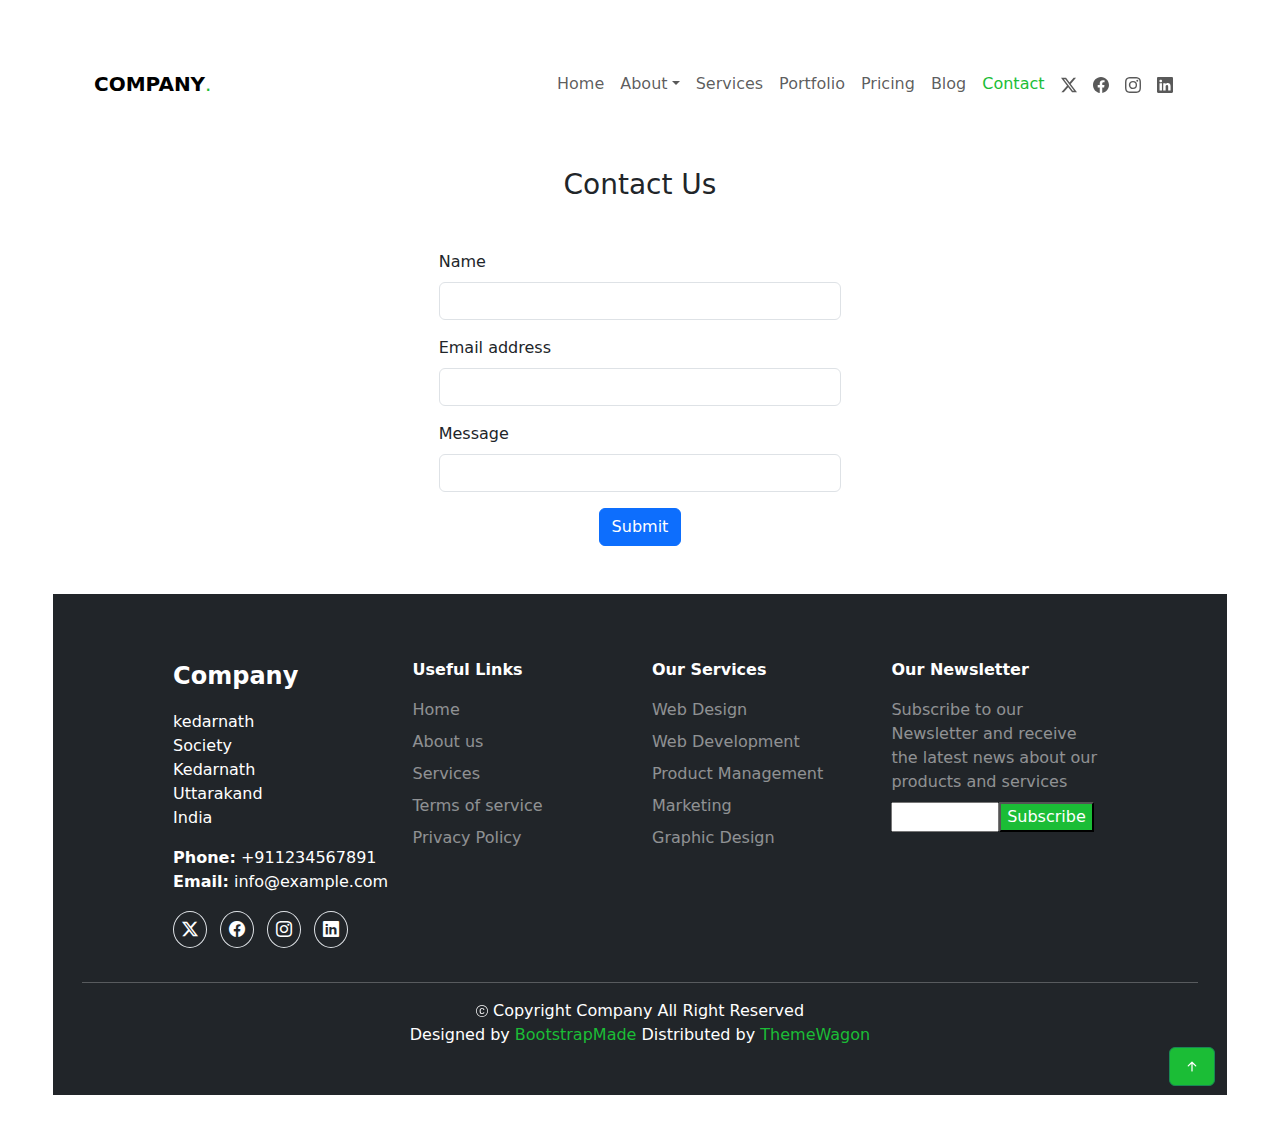
<file: contact.html>
<!DOCTYPE html>
<html lang="en">
  <head>
    <meta charset="UTF-8" />
    <meta name="viewport" content="width=device-width, initial-scale=1.0" />
    <title>Contact Us</title>
    <link
      href="https://cdn.jsdelivr.net/npm/bootstrap@5.3.3/dist/css/bootstrap.min.css"
      rel="stylesheet"
    />
    <link
      rel="stylesheet"
      href="https://cdn.jsdelivr.net/npm/bootstrap-icons@1.11.3/font/bootstrap-icons.min.css"
    />
    <link rel="stylesheet" href="index.css" />
  </head>
  <body>
    <div class="container my-5" id="top">
      <!-- Navbar Begin -->
      <nav class="navbar navbar-expand-lg mx-auto">
        <div class="container-fluid">
          <a class="navbar-brand" href="#"
            ><span class="fw-bold">COMPANY</span
            ><span class="text-success">.</span></a
          >
          <button
            class="navbar-toggler"
            type="button"
            data-bs-toggle="collapse"
            data-bs-target="#navbarNav"
            aria-controls="navbarNav"
            aria-expanded="false"
            aria-label="Toggle navigation"
          >
            <span class="navbar-toggler-icon"></span>
          </button>
          <div
            class="navbar col-12 col-lg-7 col-md-12 col-sm-12 col-xxl-6"
            id="navbarNav"
          >
            <ul class="navbar-nav justify-content-end">
              <li class="nav-item">
                <a
                  class="nav-link"
                  aria-current="page"
                  href="index.html"
                  >Home</a
                >
              </li>
              <li class="nav-item-dropdown">
                <a
                  class="nav-link dropdown-toggle"
                  href="#"
                  id="navbarDropdown"
                  role="button"
                  data-bs-toggle="dropdown"
                  aria-expanded="false"
                  >About</a
                >
                <ul class="dropdown-menu" aria-labelledby="navbarDropdown">
                  <li><a class="dropdown-item" href="#">Company Details</a></li>
                  <li>
                    <a class="dropdown-item" href="teamdetails.html"
                      >Team Details</a
                    >
                  </li>
                </ul>
              </li>
              <li class="nav-item">
                <a class="nav-link" href="#">Services</a>
              </li>
              <li class="nav-item">
                <a class="nav-link" href="#">Portfolio</a>
              </li>
              <li class="nav-item">
                <a class="nav-link" href="#">Pricing</a>
              </li>
              <li class="nav-item">
                <a class="nav-link" href="#">Blog</a>
              </li>
              <li class="nav-item">
                <a class="nav-link active text-success" href="./contact.html">Contact</a>
              </li>
              <li class="nav-item">
                <a class="nav-link" href="#">
                  <svg
                    xmlns="http://www.w3.org/2000/svg"
                    width="16"
                    height="16"
                    fill="currentColor"
                    class="bi bi-twitter-x"
                    viewBox="0 0 16 16"
                  >
                    <path
                      d="M12.6.75h2.454l-5.36 6.142L16 15.25h-4.937l-3.867-5.07-4.425 5.07H.316l5.733-6.57L0 .75h5.063l3.495 4.633L12.601.75Zm-.86 13.028h1.36L4.323 2.145H2.865z"
                    />
                  </svg>
                </a>
              </li>
              <li class="nav-item">
                <a class="nav-link" href="#">
                  <svg
                    xmlns="http://www.w3.org/2000/svg"
                    width="16"
                    height="16"
                    fill="currentColor"
                    class="bi bi-facebook"
                    viewBox="0 0 16 16"
                  >
                    <path
                      d="M16 8.049c0-4.446-3.582-8.05-8-8.05C3.58 0-.002 3.603-.002 8.05c0 4.017 2.926 7.347 6.75 7.951v-5.625h-2.03V8.05H6.75V6.275c0-2.017 1.195-3.131 3.022-3.131.876 0 1.791.157 1.791.157v1.98h-1.009c-.993 0-1.303.621-1.303 1.258v1.51h2.218l-.354 2.326H9.25V16c3.824-.604 6.75-3.934 6.75-7.951"
                    />
                  </svg>
                </a>
              </li>
              <li class="nav-item">
                <a class="nav-link" href="#">
                  <svg
                    xmlns="http://www.w3.org/2000/svg"
                    width="16"
                    height="16"
                    fill="currentColor"
                    class="bi bi-instagram"
                    viewBox="0 0 16 16"
                  >
                    <path
                      d="M8 0C5.829 0 5.556.01 4.703.048 3.85.088 3.269.222 2.76.42a3.9 3.9 0 0 0-1.417.923A3.9 3.9 0 0 0 .42 2.76C.222 3.268.087 3.85.048 4.7.01 5.555 0 5.827 0 8.001c0 2.172.01 2.444.048 3.297.04.852.174 1.433.372 1.942.205.526.478.972.923 1.417.444.445.89.719 1.416.923.51.198 1.09.333 1.942.372C5.555 15.99 5.827 16 8 16s2.444-.01 3.298-.048c.851-.04 1.434-.174 1.943-.372a3.9 3.9 0 0 0 1.416-.923c.445-.445.718-.891.923-1.417.197-.509.332-1.09.372-1.942C15.99 10.445 16 10.173 16 8s-.01-2.445-.048-3.299c-.04-.851-.175-1.433-.372-1.941a3.9 3.9 0 0 0-.923-1.417A3.9 3.9 0 0 0 13.24.42c-.51-.198-1.092-.333-1.943-.372C10.443.01 10.172 0 7.998 0zm-.717 1.442h.718c2.136 0 2.389.007 3.232.046.78.035 1.204.166 1.486.275.373.145.64.319.92.599s.453.546.598.92c.11.281.24.705.275 1.485.039.843.047 1.096.047 3.231s-.008 2.389-.047 3.232c-.035.78-.166 1.203-.275 1.485a2.5 2.5 0 0 1-.599.919c-.28.28-.546.453-.92.598-.28.11-.704.24-1.485.276-.843.038-1.096.047-3.232.047s-2.39-.009-3.233-.047c-.78-.036-1.203-.166-1.485-.276a2.5 2.5 0 0 1-.92-.598 2.5 2.5 0 0 1-.6-.92c-.109-.281-.24-.705-.275-1.485-.038-.843-.046-1.096-.046-3.233s.008-2.388.046-3.231c.036-.78.166-1.204.276-1.486.145-.373.319-.64.599-.92s.546-.453.92-.598c.282-.11.705-.24 1.485-.276.738-.034 1.024-.044 2.515-.045zm4.988 1.328a.96.96 0 1 0 0 1.92.96.96 0 0 0 0-1.92m-4.27 1.122a4.109 4.109 0 1 0 0 8.217 4.109 4.109 0 0 0 0-8.217m0 1.441a2.667 2.667 0 1 1 0 5.334 2.667 2.667 0 0 1 0-5.334"
                    />
                  </svg>
                </a>
              </li>
              <li class="nav-item">
                <a class="nav-link" href="#">
                  <svg
                    xmlns="http://www.w3.org/2000/svg"
                    width="16"
                    height="16"
                    fill="currentColor"
                    class="bi bi-linkedin"
                    viewBox="0 0 16 16"
                  >
                    <path
                      d="M0 1.146C0 .513.526 0 1.175 0h13.65C15.474 0 16 .513 16 1.146v13.708c0 .633-.526 1.146-1.175 1.146H1.175C.526 16 0 15.487 0 14.854zm4.943 12.248V6.169H2.542v7.225zm-1.2-8.212c.837 0 1.358-.554 1.358-1.248-.015-.709-.52-1.248-1.342-1.248S2.4 3.226 2.4 3.934c0 .694.521 1.248 1.327 1.248zm4.908 8.212V9.359c0-.216.016-.432.08-.586.173-.431.568-.878 1.232-.878.869 0 1.216.662 1.216 1.634v3.865h2.401V9.25c0-2.22-1.184-3.252-2.764-3.252-1.274 0-1.845.7-2.165 1.193v.025h-.016l.016-.025V6.169h-2.4c.03.678 0 7.225 0 7.225z"
                    />
                  </svg>
                </a>
              </li>
            </ul>
          </div>
        </div>
      </nav>
      <!-- Navbar End -->
    </div>
    <!-- Contact Us Form Begin-->
    <div class="container-fluid col-12 col-sm-12 col-lg-4 col-md-6 my-5">
      <h3 class="text-center mb-5">Contact Us</h3>
      <form>
        <div class="mb-3">
          <label for="examplename" class="form-label">Name</label>
          <input
            type="text"
            class="form-control"
            id="examplename"
            aria-describedby="name"
          />
        </div>
        <div class="mb-3">
          <label for="exampleInputEmail1" class="form-label"
            >Email address</label
          >
          <input
            type="email"
            class="form-control"
            id="exampleInputEmail1"
            aria-describedby="emailHelp"
          />
        </div>
        <div class="mb-3">
          <label for="exampleMessage" class="form-label">Message</label>
          <input type="text" class="form-control" id="exampleMessage" />
        </div>
        <div class="text-center">
          <button type="submit" class="btn btn-primary">Submit</button>
        </div>
      </form>
    </div>
    <!-- Contact Us Form Begin-->
    <!-- Footer Begin -->
    <div class="container-fluid col-11 bg-dark py-5 px-auto my-5">
      <div
        class="row col-10 row-cols-2 row-cols-md-3 row-cols-sm-6 g-4 mx-auto d-flex justify-content-center"
      >
        <div class="col-12 col-lg-3 col-md-6 col-sm-12">
          <div class="fw-bold fs-4 text-white my-3">Company</div>
          <div class="text-white">
            <div class="w-50">kedarnath Society Kedarnath Uttarakand India</div>
            <div class="my-3">
              <div class="d-inline fw-bold">Phone:</div>
              <span>+911234567891</span>
              <br />
              <div class="fw-bold d-inline my-1">Email:</div>
              <span>info@example.com</span>
              <br />
              <div class="my-4">
                <a class="text-decoration-none me-2" href="#">
                  <i
                    class="bi bi-twitter-x p-2 rounded-circle border text-white"
                  ></i>
                </a>

                <a class="text-decoration-none me-2" href="#">
                  <i
                    class="bi bi-facebook p-2 rounded-circle border text-white"
                  ></i>
                </a>

                <a class="text-decoration-none me-2" href="#">
                  <i
                    class="bi bi-instagram p-2 rounded-circle border text-white"
                  ></i>
                </a>
                <a class="text-decoration-none me-2" href="#">
                  <i
                    class="bi bi-linkedin p-2 rounded-circle border text-white"
                  ></i>
                </a>
              </div>
            </div>
          </div>
        </div>
        <div class="col-12 col-lg-3 col-md-6 col-sm-12">
          <div class="fw-bold fs-6 text-white my-3">Useful Links</div>
          <div class="my-2">
            <a class="text-decoration-none text-white-50" href="#">Home</a>
          </div>
          <div class="my-2">
            <a class="text-decoration-none text-white-50" href="#">About us</a>
          </div>
          <div class="my-2">
            <a class="text-decoration-none text-white-50" href="#">Services</a>
          </div>
          <div class="my-2">
            <a class="text-decoration-none text-white-50" href="#"
              >Terms of service</a
            >
          </div>
          <div class="my-2">
            <a class="text-decoration-none text-white-50" href="#"
              >Privacy Policy</a
            >
          </div>
        </div>
        <div class="col-12 col-lg-3 col-md-6 col-sm-12">
          <div class="fw-bold fs-6 text-white my-3">Our Services</div>
          <div class="text-white-50">
            <div class="my-2">Web Design</div>
            <div class="my-2">Web Development</div>
            <div class="my-2">Product Management</div>
            <div class="my-2">Marketing</div>
            <div class="my-2">Graphic Design</div>
          </div>
        </div>
        <div class="col-12 col-lg-3 col-md-6 col-sm-12">
          <div class="fw-bold fs-6 text-white my-3">Our Newsletter</div>
          <div class="text-white-50">
            <div class="my-2">
              Subscribe to our Newsletter and receive the latest news about our
              products and services
            </div>
            <input class="d-inline w-50" type="text" /><button
              class="d-inline bg-success text-white"
            >
              Subscribe
            </button>
          </div>
        </div>
      </div>
      <div class="container text-white"><hr /></div>
      <div class="text-center text-white">
        <div>
          <svg
            xmlns="http://www.w3.org/2000/svg"
            width="12"
            height="12"
            fill="currentColor"
            class="bi bi-c-circle"
            viewBox="0 0 16 16"
          >
            <path
              d="M1 8a7 7 0 1 0 14 0A7 7 0 0 0 1 8m15 0A8 8 0 1 1 0 8a8 8 0 0 1 16 0M8.146 4.992c-1.212 0-1.927.92-1.927 2.502v1.06c0 1.571.703 2.462 1.927 2.462.979 0 1.641-.586 1.729-1.418h1.295v.093c-.1 1.448-1.354 2.467-3.03 2.467-2.091 0-3.269-1.336-3.269-3.603V7.482c0-2.261 1.201-3.638 3.27-3.638 1.681 0 2.935 1.054 3.029 2.572v.088H9.875c-.088-.879-.768-1.512-1.729-1.512"
            />
          </svg>
          Copyright Company All Right Reserved
        </div>
        <div>
          Designed by
          <span class="text-success">BootstrapMade</span> Distributed by
          <span class="text-success">ThemeWagon</span>
        </div>
        <div class="float-end">
          <a role="button" class="btn btn-success" href="#top"
            ><svg
              xmlns="http://www.w3.org/2000/svg"
              width="20"
              height="25"
              fill="currentColor"
              class="bi bi-arrow-up-short"
              viewBox="0 0 16 16"
            >
              <path
                fill-rule="evenodd"
                d="M8 12a.5.5 0 0 0 .5-.5V5.707l2.146 2.147a.5.5 0 0 0 .708-.708l-3-3a.5.5 0 0 0-.708 0l-3 3a.5.5 0 1 0 .708.708L7.5 5.707V11.5a.5.5 0 0 0 .5.5"
              /></svg
          ></a>
        </div>
      </div>
    </div>
    <!-- Footer End -->
    <script src="https://cdn.jsdelivr.net/npm/bootstrap@5.3.3/dist/js/bootstrap.bundle.min.js"></script>
  </body>
</html>
</file>
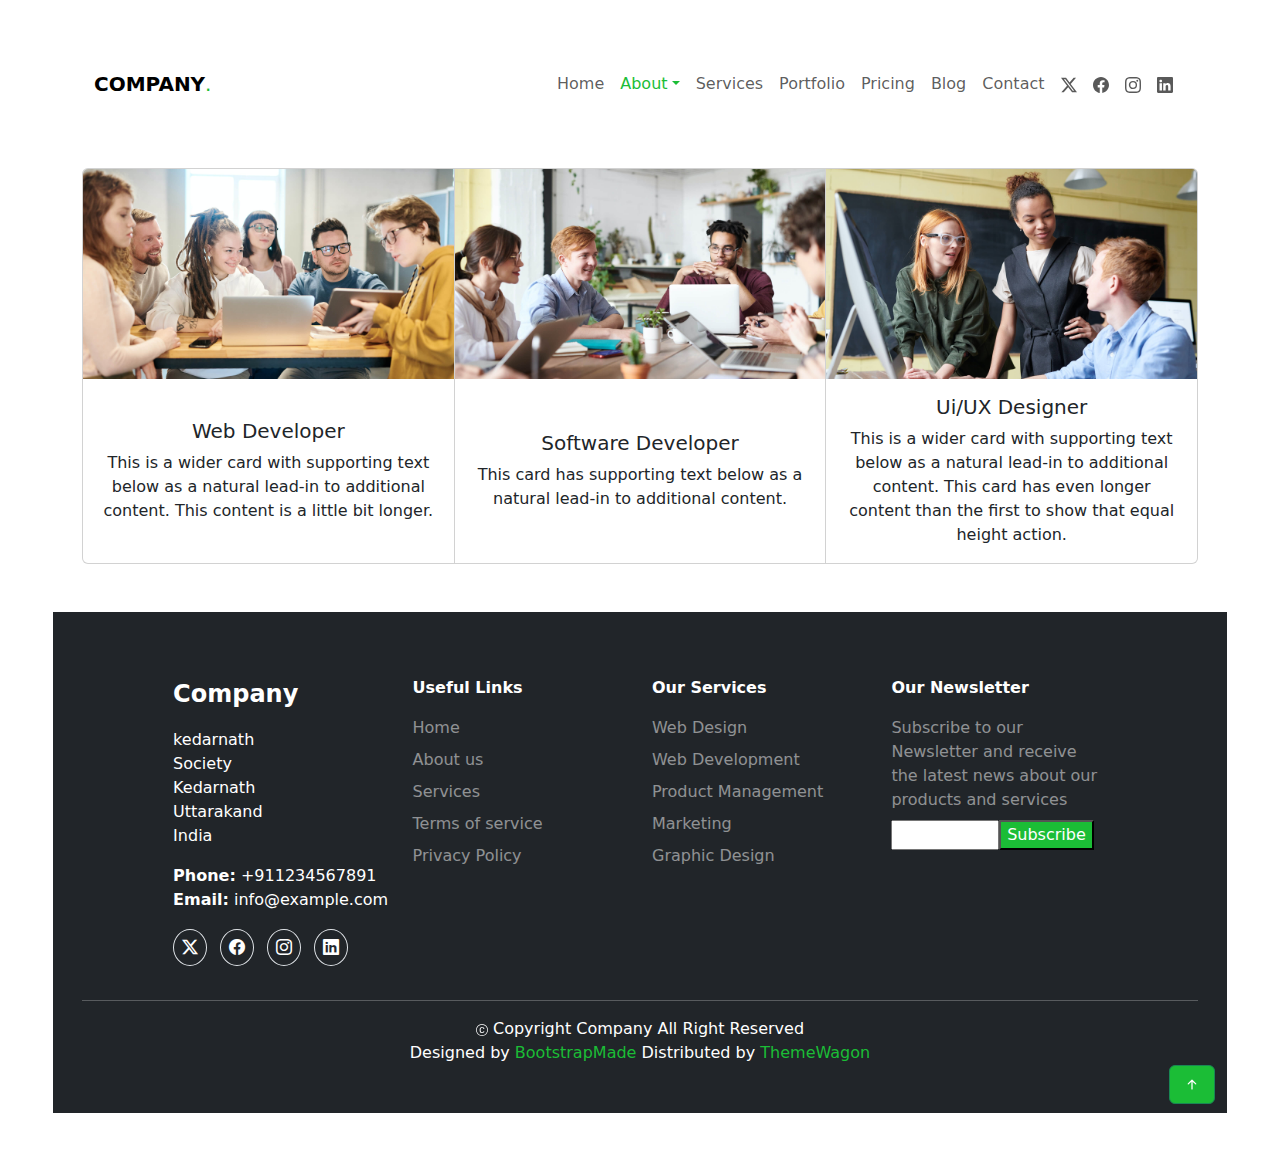
<file: teamdetails.html>
<!DOCTYPE html>
<html lang="en">
  <head>
    <meta charset="UTF-8" />
    <meta name="viewport" content="width=device-width, initial-scale=1.0" />
    <title>Team Details</title>
    <link
      href="https://cdn.jsdelivr.net/npm/bootstrap@5.3.3/dist/css/bootstrap.min.css"
      rel="stylesheet"
    />
    <link
      rel="stylesheet"
      href="https://cdn.jsdelivr.net/npm/bootstrap-icons@1.11.3/font/bootstrap-icons.min.css"
    />
    <link rel="stylesheet" href="index.css" />
  </head>
  <body>
    <div class="container my-5" id="top">
      <!-- Navbar Begin -->
      <nav class="navbar navbar-expand-lg mx-auto">
        <div class="container-fluid">
          <a class="navbar-brand" href="#"
            ><span class="fw-bold">COMPANY</span
            ><span class="text-success">.</span></a
          >
          <button
            class="navbar-toggler"
            type="button"
            data-bs-toggle="collapse"
            data-bs-target="#navbarNav"
            aria-controls="navbarNav"
            aria-expanded="false"
            aria-label="Toggle navigation"
          >
            <span class="navbar-toggler-icon"></span>
          </button>
          <div
            class="navbar col-12 col-lg-7 col-md-12 col-sm-12 col-xxl-6"
            id="navbarNav"
          >
            <ul class="navbar-nav justify-content-end">
              <li class="nav-item">
                <a
                  class="nav-link"
                  aria-current="page"
                  href="index.html"
                  >Home</a
                >
              </li>
              <li class="nav-item-dropdown">
                <a
                  class="nav-link dropdown-toggle active text-success"
                  href="#"
                  id="navbarDropdown"
                  role="button"
                  data-bs-toggle="dropdown"
                  aria-expanded="false"
                  >About</a
                >
                <ul class="dropdown-menu" aria-labelledby="navbarDropdown">
                  <li><a class="dropdown-item" href="#">Company Details</a></li>
                  <li>
                    <a class="dropdown-item active" href="teamdetails.html"
                      >Team Details</a
                    >
                  </li>
                </ul>
              </li>
              <li class="nav-item">
                <a class="nav-link" href="#">Services</a>
              </li>
              <li class="nav-item">
                <a class="nav-link" href="#">Portfolio</a>
              </li>
              <li class="nav-item">
                <a class="nav-link" href="#">Pricing</a>
              </li>
              <li class="nav-item">
                <a class="nav-link" href="#">Blog</a>
              </li>
              <li class="nav-item">
                <a class="nav-link" href="./contact.html">Contact</a>
              </li>
              <li class="nav-item">
                <a class="nav-link" href="#">
                  <svg
                    xmlns="http://www.w3.org/2000/svg"
                    width="16"
                    height="16"
                    fill="currentColor"
                    class="bi bi-twitter-x"
                    viewBox="0 0 16 16"
                  >
                    <path
                      d="M12.6.75h2.454l-5.36 6.142L16 15.25h-4.937l-3.867-5.07-4.425 5.07H.316l5.733-6.57L0 .75h5.063l3.495 4.633L12.601.75Zm-.86 13.028h1.36L4.323 2.145H2.865z"
                    />
                  </svg>
                </a>
              </li>
              <li class="nav-item">
                <a class="nav-link" href="#">
                  <svg
                    xmlns="http://www.w3.org/2000/svg"
                    width="16"
                    height="16"
                    fill="currentColor"
                    class="bi bi-facebook"
                    viewBox="0 0 16 16"
                  >
                    <path
                      d="M16 8.049c0-4.446-3.582-8.05-8-8.05C3.58 0-.002 3.603-.002 8.05c0 4.017 2.926 7.347 6.75 7.951v-5.625h-2.03V8.05H6.75V6.275c0-2.017 1.195-3.131 3.022-3.131.876 0 1.791.157 1.791.157v1.98h-1.009c-.993 0-1.303.621-1.303 1.258v1.51h2.218l-.354 2.326H9.25V16c3.824-.604 6.75-3.934 6.75-7.951"
                    />
                  </svg>
                </a>
              </li>
              <li class="nav-item">
                <a class="nav-link" href="#">
                  <svg
                    xmlns="http://www.w3.org/2000/svg"
                    width="16"
                    height="16"
                    fill="currentColor"
                    class="bi bi-instagram"
                    viewBox="0 0 16 16"
                  >
                    <path
                      d="M8 0C5.829 0 5.556.01 4.703.048 3.85.088 3.269.222 2.76.42a3.9 3.9 0 0 0-1.417.923A3.9 3.9 0 0 0 .42 2.76C.222 3.268.087 3.85.048 4.7.01 5.555 0 5.827 0 8.001c0 2.172.01 2.444.048 3.297.04.852.174 1.433.372 1.942.205.526.478.972.923 1.417.444.445.89.719 1.416.923.51.198 1.09.333 1.942.372C5.555 15.99 5.827 16 8 16s2.444-.01 3.298-.048c.851-.04 1.434-.174 1.943-.372a3.9 3.9 0 0 0 1.416-.923c.445-.445.718-.891.923-1.417.197-.509.332-1.09.372-1.942C15.99 10.445 16 10.173 16 8s-.01-2.445-.048-3.299c-.04-.851-.175-1.433-.372-1.941a3.9 3.9 0 0 0-.923-1.417A3.9 3.9 0 0 0 13.24.42c-.51-.198-1.092-.333-1.943-.372C10.443.01 10.172 0 7.998 0zm-.717 1.442h.718c2.136 0 2.389.007 3.232.046.78.035 1.204.166 1.486.275.373.145.64.319.92.599s.453.546.598.92c.11.281.24.705.275 1.485.039.843.047 1.096.047 3.231s-.008 2.389-.047 3.232c-.035.78-.166 1.203-.275 1.485a2.5 2.5 0 0 1-.599.919c-.28.28-.546.453-.92.598-.28.11-.704.24-1.485.276-.843.038-1.096.047-3.232.047s-2.39-.009-3.233-.047c-.78-.036-1.203-.166-1.485-.276a2.5 2.5 0 0 1-.92-.598 2.5 2.5 0 0 1-.6-.92c-.109-.281-.24-.705-.275-1.485-.038-.843-.046-1.096-.046-3.233s.008-2.388.046-3.231c.036-.78.166-1.204.276-1.486.145-.373.319-.64.599-.92s.546-.453.92-.598c.282-.11.705-.24 1.485-.276.738-.034 1.024-.044 2.515-.045zm4.988 1.328a.96.96 0 1 0 0 1.92.96.96 0 0 0 0-1.92m-4.27 1.122a4.109 4.109 0 1 0 0 8.217 4.109 4.109 0 0 0 0-8.217m0 1.441a2.667 2.667 0 1 1 0 5.334 2.667 2.667 0 0 1 0-5.334"
                    />
                  </svg>
                </a>
              </li>
              <li class="nav-item">
                <a class="nav-link" href="#">
                  <svg
                    xmlns="http://www.w3.org/2000/svg"
                    width="16"
                    height="16"
                    fill="currentColor"
                    class="bi bi-linkedin"
                    viewBox="0 0 16 16"
                  >
                    <path
                      d="M0 1.146C0 .513.526 0 1.175 0h13.65C15.474 0 16 .513 16 1.146v13.708c0 .633-.526 1.146-1.175 1.146H1.175C.526 16 0 15.487 0 14.854zm4.943 12.248V6.169H2.542v7.225zm-1.2-8.212c.837 0 1.358-.554 1.358-1.248-.015-.709-.52-1.248-1.342-1.248S2.4 3.226 2.4 3.934c0 .694.521 1.248 1.327 1.248zm4.908 8.212V9.359c0-.216.016-.432.08-.586.173-.431.568-.878 1.232-.878.869 0 1.216.662 1.216 1.634v3.865h2.401V9.25c0-2.22-1.184-3.252-2.764-3.252-1.274 0-1.845.7-2.165 1.193v.025h-.016l.016-.025V6.169h-2.4c.03.678 0 7.225 0 7.225z"
                    />
                  </svg>
                </a>
              </li>
            </ul>
          </div>
        </div>
      </nav>
      <!-- Navbar End -->
    </div>
    <!-- Team Details-->
    <div class="container">
      <div class="card-group">
        <div class="card">
          <img
            src="Images/hero-carousel-1.jpg"
            class="card-img-top"
            alt="..."
          />
          <div class="card-body">
            <h5 class="card-title text-center">Web Developer</h5>
            <p class="card-text text-center">
              This is a wider card with supporting text below as a natural
              lead-in to additional content. This content is a little bit
              longer.
            </p>
          </div>
        </div>
        <div class="card">
          <img
            src="Images/hero-carousel-2.jpg"
            class="card-img-top"
            alt="..."
          />
          <div class="card-body">
            <h5 class="card-title text-center">Software Developer</h5>
            <p class="card-text text-center">
              This card has supporting text below as a natural lead-in to
              additional content.
            </p>
          </div>
        </div>
        <div class="card">
          <img
            src="Images/hero-carousel-3.jpg"
            class="card-img-top"
            alt="..."
          />
          <div class="card-body">
            <h5 class="card-title text-center">Ui/UX Designer</h5>
            <p class="card-text text-center">
              This is a wider card with supporting text below as a natural
              lead-in to additional content. This card has even longer content
              than the first to show that equal height action.
            </p>
          </div>
        </div>
      </div>
    </div>
    <!-- Footer Begin -->
    <div class="container-fluid col-11 bg-dark py-5 px-auto my-5">
      <div
        class="row col-10 row-cols-2 row-cols-md-3 row-cols-sm-6 g-4 mx-auto d-flex justify-content-center"
      >
        <div class="col-12 col-lg-3 col-md-6 col-sm-12">
          <div class="fw-bold fs-4 text-white my-3">Company</div>
          <div class="text-white">
            <div class="w-50">kedarnath Society Kedarnath Uttarakand India</div>
            <div class="my-3">
              <div class="d-inline fw-bold">Phone:</div>
              <span>+911234567891</span>
              <br />
              <div class="fw-bold d-inline my-1">Email:</div>
              <span>info@example.com</span>
              <br />
              <div class="my-4">
                <a class="text-decoration-none me-2" href="#">
                  <i
                    class="bi bi-twitter-x p-2 rounded-circle border text-white"
                  ></i>
                </a>

                <a class="text-decoration-none me-2" href="#">
                  <i
                    class="bi bi-facebook p-2 rounded-circle border text-white"
                  ></i>
                </a>

                <a class="text-decoration-none me-2" href="#">
                  <i
                    class="bi bi-instagram p-2 rounded-circle border text-white"
                  ></i>
                </a>
                <a class="text-decoration-none me-2" href="#">
                  <i
                    class="bi bi-linkedin p-2 rounded-circle border text-white"
                  ></i>
                </a>
              </div>
            </div>
          </div>
        </div>
        <div class="col-12 col-lg-3 col-md-6 col-sm-12">
          <div class="fw-bold fs-6 text-white my-3">Useful Links</div>
          <div class="my-2">
            <a class="text-decoration-none text-white-50" href="#">Home</a>
          </div>
          <div class="my-2">
            <a class="text-decoration-none text-white-50" href="#">About us</a>
          </div>
          <div class="my-2">
            <a class="text-decoration-none text-white-50" href="#">Services</a>
          </div>
          <div class="my-2">
            <a class="text-decoration-none text-white-50" href="#"
              >Terms of service</a
            >
          </div>
          <div class="my-2">
            <a class="text-decoration-none text-white-50" href="#"
              >Privacy Policy</a
            >
          </div>
        </div>
        <div class="col-12 col-lg-3 col-md-6 col-sm-12">
          <div class="fw-bold fs-6 text-white my-3">Our Services</div>
          <div class="text-white-50">
            <div class="my-2">Web Design</div>
            <div class="my-2">Web Development</div>
            <div class="my-2">Product Management</div>
            <div class="my-2">Marketing</div>
            <div class="my-2">Graphic Design</div>
          </div>
        </div>
        <div class="col-12 col-lg-3 col-md-6 col-sm-12">
          <div class="fw-bold fs-6 text-white my-3">Our Newsletter</div>
          <div class="text-white-50">
            <div class="my-2">
              Subscribe to our Newsletter and receive the latest news about our
              products and services
            </div>
            <input class="d-inline w-50" type="text" /><button
              class="d-inline bg-success text-white"
            >
              Subscribe
            </button>
          </div>
        </div>
      </div>
      <div class="container text-white"><hr /></div>
      <div class="text-center text-white">
        <div>
          <svg
            xmlns="http://www.w3.org/2000/svg"
            width="12"
            height="12"
            fill="currentColor"
            class="bi bi-c-circle"
            viewBox="0 0 16 16"
          >
            <path
              d="M1 8a7 7 0 1 0 14 0A7 7 0 0 0 1 8m15 0A8 8 0 1 1 0 8a8 8 0 0 1 16 0M8.146 4.992c-1.212 0-1.927.92-1.927 2.502v1.06c0 1.571.703 2.462 1.927 2.462.979 0 1.641-.586 1.729-1.418h1.295v.093c-.1 1.448-1.354 2.467-3.03 2.467-2.091 0-3.269-1.336-3.269-3.603V7.482c0-2.261 1.201-3.638 3.27-3.638 1.681 0 2.935 1.054 3.029 2.572v.088H9.875c-.088-.879-.768-1.512-1.729-1.512"
            />
          </svg>
          Copyright Company All Right Reserved
        </div>
        <div>
          Designed by
          <span class="text-success">BootstrapMade</span> Distributed by
          <span class="text-success">ThemeWagon</span>
        </div>
        <div class="float-end">
          <a role="button" class="btn btn-success" href="#top"
            ><svg
              xmlns="http://www.w3.org/2000/svg"
              width="20"
              height="25"
              fill="currentColor"
              class="bi bi-arrow-up-short"
              viewBox="0 0 16 16"
            >
              <path
                fill-rule="evenodd"
                d="M8 12a.5.5 0 0 0 .5-.5V5.707l2.146 2.147a.5.5 0 0 0 .708-.708l-3-3a.5.5 0 0 0-.708 0l-3 3a.5.5 0 1 0 .708.708L7.5 5.707V11.5a.5.5 0 0 0 .5.5"
              /></svg
          ></a>
        </div>
      </div>
    </div>
    <!-- Footer End -->
    <script src="https://cdn.jsdelivr.net/npm/bootstrap@5.3.3/dist/js/bootstrap.bundle.min.js"></script>
  </body>
</html>
</file>
<file: index.css>
.carousel-indicators button {
  height: 10px !important;
  width: 10px !important;
  border-radius: 100%;
}
.text-success {
  color: #1bbd36 !important;
}
.bg-success,
.btn-success {
  background-color: #1bbd36 !important;
}
.btn-outline-success,
.border-success {
  border-color: #1bbd36 !important;
}
.btn-outline-success:hover {
  background-color: #1bbd36;
  color: white !important;
}
button.active {
  background-color: #1bbd36 !important;
}
@media screen and (max-width: 600px) {
  #about-image {
    display: none;
  }
}
.text-decoration-underline {
  text-decoration-color: #1bbd36 !important;
  text-underline-offset: 20px !important;
  text-decoration-thickness: 4px !important;
}
.carousel-control-next-icon,
.carousel-control-prev-icon {
  border-radius: 50px;
  transition: 0.3s;
  line-height: 1;
  background-size: 50%;
  height: 54px;
  width: 54px;
  display: flex;
  align-items: center;
  justify-content: center;
}
.carousel-control-prev:hover,
.carousel-control-next:hover {
  .carousel-control-next-icon,
  .carousel-control-prev-icon {
    background-color: #1bbd36;
  }
}
#card-section .card {
  display: flex;
  flex-direction: column;
  justify-content: center;
  align-items: center;
  text-align: center;
}

.card-body {
  display: flex;
  flex-direction: column;
  justify-content: center;
  align-items: center;
  flex-grow: 1;
}

.carousel-item img {
  width: 100%;
  height: 100vh;
  object-fit: cover;
}

.carousel-caption {
  text-align: center;
  height: auto;
  margin-bottom: 60px;
  min-height: 25vh;
}
.nav-link:hover {
  color: #1bbd36 !important;
}
.dropdown-item:hover {
  color: #1bbd36 !important;
}
.dropdown:hover .dropdown-menu {
  display: block;
}

#watch-video:hover {
  .text-black-50 {
    color: #1bbd36 !important;
  }
}

.icon {
  margin: 0 auto;
  width: 100px;
  height: 100px;
  display: flex;
  align-items: center;
  justify-content: center;
  transition: ease-in-out 0.3s;
  position: relative;
}

.icon svg {
  position: absolute;
  top: 0%;
  left: 0%;
  z-index: 1;
}

.icon i {
  font-size: 36px;
  transition: 0.5s;
  position: relative;
  z-index: 5;
}
#product-section .portfolio-item {
  position: relative;
  overflow: hidden;
}

#product-section .portfolio-info {
  position: absolute;
  left: 0;
  right: 0;
  bottom: -11px;
  opacity: 0;
  background-color: rgba(245, 245, 245, 0.9);
  transition: opacity 0.3s ease, bottom 0.3s ease;
}

#product-section .portfolio-item:hover .portfolio-info {
  opacity: 1;
  bottom: 0;
  transition-timing-function: step-end;
  transition: 0.8s;
  transition-delay: 0.2s;
}
#client img:hover {
  transition: 0.3s;
  transform: scale(1.1);
}
#footer .btn {
  position: fixed;
  bottom: 20px;
  right: 5vw;
}
#footer a:hover {
  color: #1bbd36 !important;
}
#footer .bi:hover {
  color: #1bbd36 !important;
  border-color: #1bbd36 !important;
}
#footer .btn:hover {
  background-color: color-mix(in srgb, #1bbd36, transparent 20%) !important;
  color: white !important;
}
#footer .btn svg:hover {
  color:white !important;
}
#footer input[type="email"] {
  background-color: #444444 !important;
  border: 0;
  padding: 4px;
  width: 100%;
}
#footer input[type="email"]:focus {
  outline: none;
  border: 1px solid;
  border-color: #1bbd36 !important;
}
#footer input[type="submit"] {
  border: 0;
  font-size: 16px;
  padding: 0 20px;
  margin: -7px -8px -7px 0;
  background: var(--accent-color);
  color: var(--contrast-color);
  transition: 0.3s;
  border-radius: 0 4px 4px 0;
}
#footer input[type="submit"]:hover {
  background-color: color-mix(in srgb, #1bbd36, transparent 20%) !important;
}
#footer .text-success:hover {
  color: color-mix(in srgb, #1bbd36, transparent 20%) !important;
}
.icon:hover {
  i {
    color: white !important;
  }
}
#card-section div:nth-child(1) .icon:hover {
  svg path {
    fill: cyan !important;
    transition: 0.5s;
  }
}

#card-section div:nth-child(2) .icon:hover {
  svg path {
    fill: orange !important;
    transition: 0.5s;
  }
}
#card-section div:nth-child(3) .icon:hover {
  svg path {
    fill: green !important;
    transition: 0.5s;
  }
}
#card-section div:nth-child(4) .icon:hover {
  svg path {
    fill: red !important;
    transition: 0.5s;
  }
}
#card-section div:nth-child(5) .icon:hover {
  svg path {
    fill: #5d3fd3 !important;
    transition: 0.5s;
  }
}
#card-section div:nth-child(6) .icon:hover {
  svg path {
    fill: magenta !important;
    transition: 0.5s;
  }
}
#card-section {
  height: 100%;
  padding: 60px 30px;
  text-align: center;
  transition: 0.3s;
  border-radius: 5px;
}
@media screen and (max-width:576px){
  .newsletter-form input[type="email"]{
    width:50% !important;
  }
}
@media screen and (max-width:1645px) and (min-width:992px){
  .newsletter-form input[type="email"]{
    width:50% !important;
  }
}
</file>
